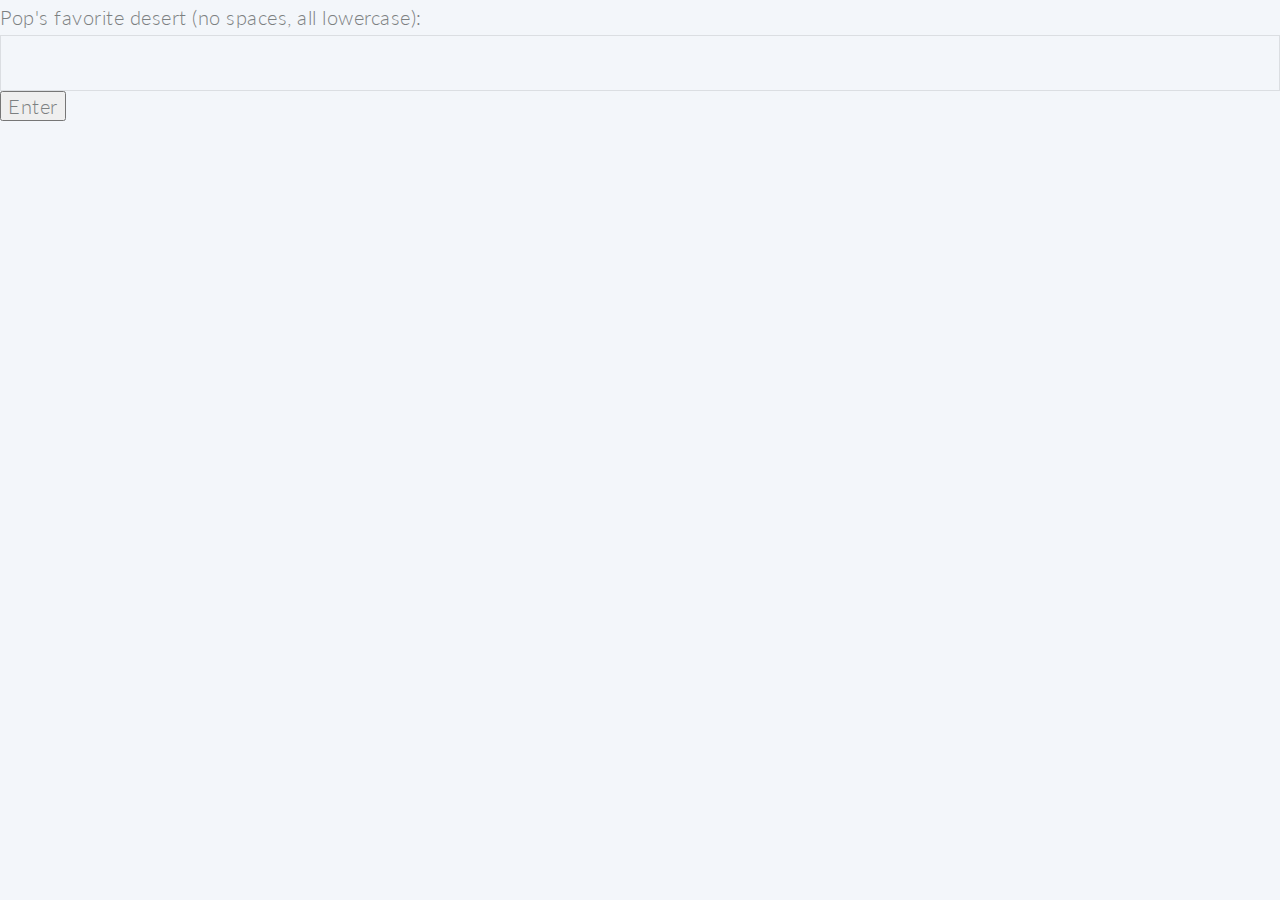
<file: index.html>
<!DOCTYPE HTML PUBLIC "-//W3C//DTD HTML 4.0 Transitional//EN">
<!--
    Twenty 1.0 by HTML5 UP
    html5up.net | @n33co
    Free for personal and commercial use under the CCA 3.0 license (html5up.net/license)

    Open Source:
    http://github.com/hobson/lanes.club/

    Working Example:
    http://lanes.club/
-->
<html>
    <head>
        <title>Dewey</title>
        <meta http-equiv="content-type" content="text/html; charset=utf-8" />
        <meta name="description" content="dewey" />
        <meta name="keywords" content="dewey" />
        <!--[if lte IE 8]><script src="css/ie/html5shiv.js"></script><![endif]-->
        <script type="text/javascript" src="js/access.js"></script>
        <script src="js/jquery.min.js"></script>
        <script src="js/jquery.dropotron.min.js"></script>
        <script src="js/skel.min.js"></script>
        <script src="js/skel-layers.min.js"></script>
        <script src="js/init.js"></script>
        <noscript>
            <link rel="stylesheet" href="css/skel.css" />
            <link rel="stylesheet" href="css/style.css" />
            <link rel="stylesheet" href="css/style-noscript.css" />
        </noscript>
        <!--[if lte IE 8]><link rel="stylesheet" href="css/ie/v8.css" /><![endif]-->
        <!--[if lte IE 9]><link rel="stylesheet" href="css/ie/v9.css" /><![endif]-->
    </head>


    <body class="index loading">
        <!-- Header -->
            <header id="header" class="alt">
              <h1 id="logo"><a href="#">Dewey</a></h1><span>by the Lanes</span>
                 <nav id="nav">
                    <ul>
                        <li class="current"><a href="#banner" class="scrolly">Welcome</a></li>
                        <li class="submenu">
                            <a href="">Life</a>
                            <ul>
                                <li><a href="#main" class="scrolly">timeline</a></li>
                                <!-- <li><a href="#pictures" class="scrolly">pictures</a></li> -->
                                <li><a href="#stories" class="scrolly">stories</a></li>
                            </ul>
                        </li>
                        <li><a href="#cta" class="button special scrolly">80th birthday</a></li>
                    </ul>
                </nav>
            </header>

        <!-- Banner -->     
            <section id="banner">
                
                <!--
                    ".inner" is set up as an inline-block so it automatically expands
                    in both directions to fit whatever's inside it. This means it won't
                    automatically wrap lines, so be sure to use line breaks where
                    appropriate (<br />).
                -->
                <div class="inner">
                    
                    <header>
                        <h2>Dewey Lane</h2>
                    </header>
                    <p>Dad's 8 decades of <strong>giving</strong> and learning (and blundering) give us to plenty to remenisce with (make fun of) him about.<br />
                    </p>

                    <footer>
                        <ul class="buttons vertical">
                            <li><a href="#main" class="button fit scrolly">Continue</a></li>
                        </ul>
                    </footer>
                
                </div>
                
            </section>
        
        <!-- Main -->
            <article id="main">

                <header class="special container">
                    <span class="icon fa-group"></span>
                    <h2>Dewey's Memorable Moments<br /></h2>
                </header>
                    
                <!-- One -->
                    <section class="wrapper style2 container special-alt">
                        <div id="timeline">
                          <div id="timeline-embed"></div>
                        </div>
                    </section>
                    
                <!-- Two -->
<!--                     <section class="wrapper style2 container special" id="pictures">
                        <section>
                            <header>
                                <h3>Pictures</h3>
                            </header>
                            <iframe src="https://www.flickr.com/photos/hobsonlane/player/" width="100%" height="446" frameborder="0" allowfullscreen webkitallowfullscreen mozallowfullscreen oallowfullscreen msallowfullscreen></iframe>
                            <p>See all the photos on flickr <a href="https://www.flickr.com/photos/hobsonlane/sets/123456789" target="_blank"><strong>here</strong></a></p>
                        </section>
                    </section> -->
                    
                <!-- Three -->
                    <section class="wrapper style3 container special" id="stories">
                    
                        <header class="major">
                            <h2>Stories</h2>
                        </header>
                        
                        <div class="row">
                            <ul>
                                <li><a href="https://googledrive.com/host/0B9EAMzQx-uIsWGNaenJ5d3FHRkE/Stories/robin_Little_Bee_House.pdf" target="_blank">Little Bee House</a></li>
                                <li><a href="https://googledrive.com/host/0B9EAMzQx-uIsWGNaenJ5d3FHRkE/Stories/robin_Pop_Always_Lands_the_Plane.pdf" target="_blank">Pop Always Lands the Plane</a></li>
                                <li><a href="https://googledrive.com/host/0B9EAMzQx-uIsWGNaenJ5d3FHRkE/Stories/robin_Pop_Science.pdf" target="_blank">Pop Science</a></li>
                            </ul>
                        </div>

                    </section>
                    
            </article>

        <!-- CTA -->
            <section id="cta">
            
                <header>
                    <h2>80th Birthday Party</h2>
                    <p>A roast will be held at <strong><a href="http://cmranch.com" target="_blank">CM Ranch</a></strong><br />
                    in June<br />
                    Dubois, Wyoming<br />
                    <a href="https://www.google.com/maps/place/CM+Ranch/@43.492887,-109.600388,17z/data=!3m1!4b1!4m2!3m1!1s0x0:0x869bdaac6f3f80ef" class="icon fa-map-marker" target="_blank"> map</a>
                    </p>
                    <h3>Gifts</h3>
                    <p> I'm sure Dad would rather you send donations to your favorite charity rather than giviing him gifts that he has to write thank-you notes for ;)</p>
                    <h3>Memories</h3>
                    <p>Send your favorite memory or photo to <strong><a href="mailto:hobson.lane@gmail.com">hobson.lane@gmail.com</a></strong></p>
                </header>
                    <div id="disqus_thread"></div>
                    <script type="text/javascript">
                        /* * * CONFIGURATION VARIABLES: EDIT BEFORE PASTING INTO YOUR WEBPAGE * * */
                        var disqus_shortname = 'dewey'; // required: replace example with your forum shortname
                        var disqus_url = 'http://hobson.github.io/lanes.club/dewey.html';

                        /* * * DON'T EDIT BELOW THIS LINE * * */
                        (function() {
                            var dsq = document.createElement('script'); dsq.type = 'text/javascript'; dsq.async = true;
                            dsq.src = '//' + disqus_shortname + '.disqus.com/embed.js';
                            (document.getElementsByTagName('head')[0] || document.getElementsByTagName('body')[0]).appendChild(dsq);
                        })();
                    </script>
                    <noscript>Please enable JavaScript to view the <a href="http://disqus.com/?ref_noscript">comments powered by Disqus.</a></noscript>
                    <a href="http://disqus.com" class="dsq-brlink">comments powered by <span class="logo-disqus">Disqus</span></a>
                <footer>
                    <ul class="buttons">
                        <li><a href="mailto:hobson.lane@gmail.com" class="button">Email me</a></li>
                    </ul>
                </footer>
                    
            
            </section>

        <!-- Footer -->
            <footer id="footer">
            
                <span class="copyright">Design provided freely by: <a href="http://html5up.net">HTML5 UP</a>.<br />
                Hosted by <a href="https://github.com/hobson" class="fa fa-github solo"></a> PRs welcome</span>
            
            </footer>
        <!-- timeline JS configuration -->
        <script type="text/javascript">
            var timeline_config = {
                width: "100%",
                height: "100%",
                start_zoom_adjust: 2,
                // in HL's docs.google root directory
                source: "https://docs.google.com/spreadsheet/pub?key=0AtEAMzQx-uIsdEJfTjlJRXBGcjNkN3BsaVF5eTlyamc&output=html"
            };
        </script>
        <script type="text/javascript" src="storyjs-embed.js"></script>
    </body>
</html>
</file>
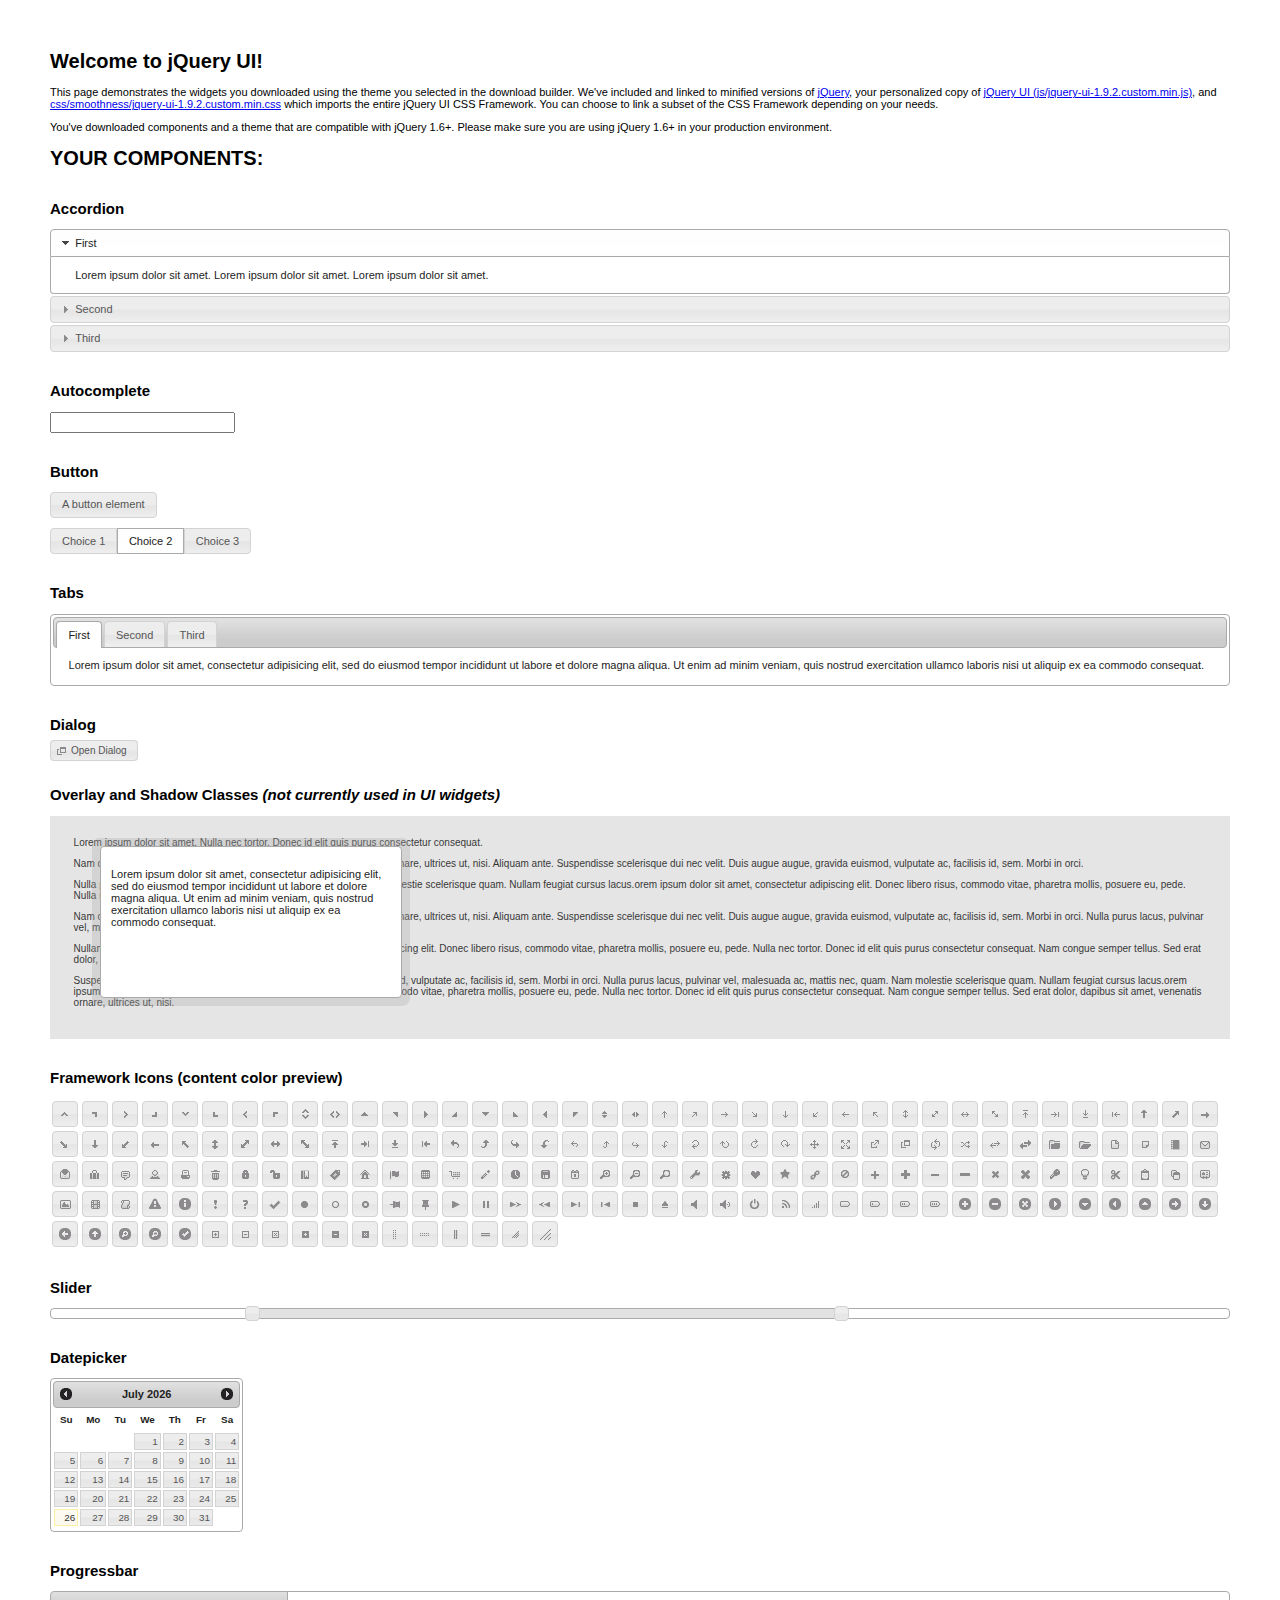
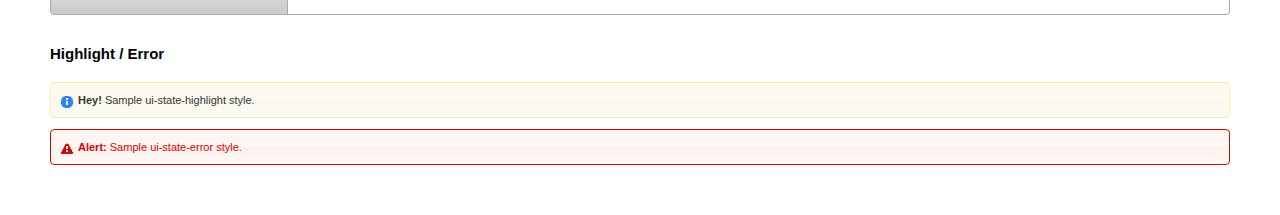
<file: aleck.me/jquery-ui-1.9.2.custom/index.html>
<!doctype html>
<html lang="us">
<head>
	<meta charset="utf-8">
	<title>jQuery UI Example Page</title>
	<link href="css/smoothness/jquery-ui-1.9.2.custom.css" rel="stylesheet">
	<script src="js/jquery-1.8.3.js"></script>
	<script src="js/jquery-ui-1.9.2.custom.js"></script>
	<script>
	$(function() {
		
		$( "#accordion" ).accordion();
		

		
		var availableTags = [
			"ActionScript",
			"AppleScript",
			"Asp",
			"BASIC",
			"C",
			"C++",
			"Clojure",
			"COBOL",
			"ColdFusion",
			"Erlang",
			"Fortran",
			"Groovy",
			"Haskell",
			"Java",
			"JavaScript",
			"Lisp",
			"Perl",
			"PHP",
			"Python",
			"Ruby",
			"Scala",
			"Scheme"
		];
		$( "#autocomplete" ).autocomplete({
			source: availableTags
		});
		

		
		$( "#button" ).button();
		$( "#radioset" ).buttonset();
		

		
		$( "#tabs" ).tabs();
		

		
		$( "#dialog" ).dialog({
			autoOpen: false,
			width: 400,
			buttons: [
				{
					text: "Ok",
					click: function() {
						$( this ).dialog( "close" );
					}
				},
				{
					text: "Cancel",
					click: function() {
						$( this ).dialog( "close" );
					}
				}
			]
		});

		// Link to open the dialog
		$( "#dialog-link" ).click(function( event ) {
			$( "#dialog" ).dialog( "open" );
			event.preventDefault();
		});
		

		
		$( "#datepicker" ).datepicker({
			inline: true
		});
		

		
		$( "#slider" ).slider({
			range: true,
			values: [ 17, 67 ]
		});
		

		
		$( "#progressbar" ).progressbar({
			value: 20
		});
		

		// Hover states on the static widgets
		$( "#dialog-link, #icons li" ).hover(
			function() {
				$( this ).addClass( "ui-state-hover" );
			},
			function() {
				$( this ).removeClass( "ui-state-hover" );
			}
		);
	});
	</script>
	<style>
	body{
		font: 62.5% "Trebuchet MS", sans-serif;
		margin: 50px;
	}
	.demoHeaders {
		margin-top: 2em;
	}
	#dialog-link {
		padding: .4em 1em .4em 20px;
		text-decoration: none;
		position: relative;
	}
	#dialog-link span.ui-icon {
		margin: 0 5px 0 0;
		position: absolute;
		left: .2em;
		top: 50%;
		margin-top: -8px;
	}
	#icons {
		margin: 0;
		padding: 0;
	}
	#icons li {
		margin: 2px;
		position: relative;
		padding: 4px 0;
		cursor: pointer;
		float: left;
		list-style: none;
	}
	#icons span.ui-icon {
		float: left;
		margin: 0 4px;
	}
	</style>
</head>
<body>

<h1>Welcome to jQuery UI!</h1>

<div class="ui-widget">
	<p>This page demonstrates the widgets you downloaded using the theme you selected in the download builder. We've included and linked to minified versions of <a href="js/jquery-1.8.3.js">jQuery</a>, your personalized copy of <a href="js/jquery-ui-1.9.2.custom.min.js">jQuery UI (js/jquery-ui-1.9.2.custom.min.js)</a>, and <a href="css/smoothness/jquery-ui-1.9.2.custom.min.css">css/smoothness/jquery-ui-1.9.2.custom.min.css</a> which imports the entire jQuery UI CSS Framework. You can choose to link a subset of the CSS Framework depending on your needs. </p>
	<p>You've downloaded components and a theme that are compatible with jQuery 1.6+. Please make sure you are using jQuery 1.6+ in your production environment.</p>
</div>

<h1>YOUR COMPONENTS:</h1>


<!-- Accordion -->
<h2 class="demoHeaders">Accordion</h2>
<div id="accordion">
	<h3>First</h3>
	<div>Lorem ipsum dolor sit amet. Lorem ipsum dolor sit amet. Lorem ipsum dolor sit amet.</div>
	<h3>Second</h3>
	<div>Phasellus mattis tincidunt nibh.</div>
	<h3>Third</h3>
	<div>Nam dui erat, auctor a, dignissim quis.</div>
</div>



<!-- Autocomplete -->
<h2 class="demoHeaders">Autocomplete</h2>
<div>
	<input id="autocomplete" title="type &quot;a&quot;">
</div>



<!-- Button -->
<h2 class="demoHeaders">Button</h2>
<button id="button">A button element</button>
<form style="margin-top: 1em;">
	<div id="radioset">
		<input type="radio" id="radio1" name="radio"><label for="radio1">Choice 1</label>
		<input type="radio" id="radio2" name="radio" checked="checked"><label for="radio2">Choice 2</label>
		<input type="radio" id="radio3" name="radio"><label for="radio3">Choice 3</label>
	</div>
</form>



<!-- Tabs -->
<h2 class="demoHeaders">Tabs</h2>
<div id="tabs">
	<ul>
		<li><a href="#tabs-1">First</a></li>
		<li><a href="#tabs-2">Second</a></li>
		<li><a href="#tabs-3">Third</a></li>
	</ul>
	<div id="tabs-1">Lorem ipsum dolor sit amet, consectetur adipisicing elit, sed do eiusmod tempor incididunt ut labore et dolore magna aliqua. Ut enim ad minim veniam, quis nostrud exercitation ullamco laboris nisi ut aliquip ex ea commodo consequat.</div>
	<div id="tabs-2">Phasellus mattis tincidunt nibh. Cras orci urna, blandit id, pretium vel, aliquet ornare, felis. Maecenas scelerisque sem non nisl. Fusce sed lorem in enim dictum bibendum.</div>
	<div id="tabs-3">Nam dui erat, auctor a, dignissim quis, sollicitudin eu, felis. Pellentesque nisi urna, interdum eget, sagittis et, consequat vestibulum, lacus. Mauris porttitor ullamcorper augue.</div>
</div>



<!-- Dialog NOTE: Dialog is not generated by UI in this demo so it can be visually styled in themeroller-->
<h2 class="demoHeaders">Dialog</h2>
<p><a href="#" id="dialog-link" class="ui-state-default ui-corner-all"><span class="ui-icon ui-icon-newwin"></span>Open Dialog</a></p>

<h2 class="demoHeaders">Overlay and Shadow Classes <em>(not currently used in UI widgets)</em></h2>
<div style="position: relative; width: 96%; height: 200px; padding:1% 2%; overflow:hidden;" class="fakewindowcontain">
	<p>Lorem ipsum dolor sit amet,  Nulla nec tortor. Donec id elit quis purus consectetur consequat. </p><p>Nam congue semper tellus. Sed erat dolor, dapibus sit amet, venenatis ornare, ultrices ut, nisi. Aliquam ante. Suspendisse scelerisque dui nec velit. Duis augue augue, gravida euismod, vulputate ac, facilisis id, sem. Morbi in orci. </p><p>Nulla purus lacus, pulvinar vel, malesuada ac, mattis nec, quam. Nam molestie scelerisque quam. Nullam feugiat cursus lacus.orem ipsum dolor sit amet, consectetur adipiscing elit. Donec libero risus, commodo vitae, pharetra mollis, posuere eu, pede. Nulla nec tortor. Donec id elit quis purus consectetur consequat. </p><p>Nam congue semper tellus. Sed erat dolor, dapibus sit amet, venenatis ornare, ultrices ut, nisi. Aliquam ante. Suspendisse scelerisque dui nec velit. Duis augue augue, gravida euismod, vulputate ac, facilisis id, sem. Morbi in orci. Nulla purus lacus, pulvinar vel, malesuada ac, mattis nec, quam. Nam molestie scelerisque quam. </p><p>Nullam feugiat cursus lacus.orem ipsum dolor sit amet, consectetur adipiscing elit. Donec libero risus, commodo vitae, pharetra mollis, posuere eu, pede. Nulla nec tortor. Donec id elit quis purus consectetur consequat. Nam congue semper tellus. Sed erat dolor, dapibus sit amet, venenatis ornare, ultrices ut, nisi. Aliquam ante. </p><p>Suspendisse scelerisque dui nec velit. Duis augue augue, gravida euismod, vulputate ac, facilisis id, sem. Morbi in orci. Nulla purus lacus, pulvinar vel, malesuada ac, mattis nec, quam. Nam molestie scelerisque quam. Nullam feugiat cursus lacus.orem ipsum dolor sit amet, consectetur adipiscing elit. Donec libero risus, commodo vitae, pharetra mollis, posuere eu, pede. Nulla nec tortor. Donec id elit quis purus consectetur consequat. Nam congue semper tellus. Sed erat dolor, dapibus sit amet, venenatis ornare, ultrices ut, nisi. </p>

	<!-- ui-dialog -->
	<div class="ui-overlay"><div class="ui-widget-overlay"></div><div class="ui-widget-shadow ui-corner-all" style="width: 302px; height: 152px; position: absolute; left: 50px; top: 30px;"></div></div>
	<div style="position: absolute; width: 280px; height: 130px;left: 50px; top: 30px; padding: 10px;" class="ui-widget ui-widget-content ui-corner-all">
		<div class="ui-dialog-content ui-widget-content" style="background: none; border: 0;">
			<p>Lorem ipsum dolor sit amet, consectetur adipisicing elit, sed do eiusmod tempor incididunt ut labore et dolore magna aliqua. Ut enim ad minim veniam, quis nostrud exercitation ullamco laboris nisi ut aliquip ex ea commodo consequat.</p>
		</div>
	</div>

</div>

<!-- ui-dialog -->
<div id="dialog" title="Dialog Title">
	<p>Lorem ipsum dolor sit amet, consectetur adipisicing elit, sed do eiusmod tempor incididunt ut labore et dolore magna aliqua. Ut enim ad minim veniam, quis nostrud exercitation ullamco laboris nisi ut aliquip ex ea commodo consequat.</p>
</div>



<h2 class="demoHeaders">Framework Icons (content color preview)</h2>
<ul id="icons" class="ui-widget ui-helper-clearfix">
	<li class="ui-state-default ui-corner-all" title=".ui-icon-carat-1-n"><span class="ui-icon ui-icon-carat-1-n"></span></li>
	<li class="ui-state-default ui-corner-all" title=".ui-icon-carat-1-ne"><span class="ui-icon ui-icon-carat-1-ne"></span></li>
	<li class="ui-state-default ui-corner-all" title=".ui-icon-carat-1-e"><span class="ui-icon ui-icon-carat-1-e"></span></li>
	<li class="ui-state-default ui-corner-all" title=".ui-icon-carat-1-se"><span class="ui-icon ui-icon-carat-1-se"></span></li>
	<li class="ui-state-default ui-corner-all" title=".ui-icon-carat-1-s"><span class="ui-icon ui-icon-carat-1-s"></span></li>
	<li class="ui-state-default ui-corner-all" title=".ui-icon-carat-1-sw"><span class="ui-icon ui-icon-carat-1-sw"></span></li>
	<li class="ui-state-default ui-corner-all" title=".ui-icon-carat-1-w"><span class="ui-icon ui-icon-carat-1-w"></span></li>
	<li class="ui-state-default ui-corner-all" title=".ui-icon-carat-1-nw"><span class="ui-icon ui-icon-carat-1-nw"></span></li>
	<li class="ui-state-default ui-corner-all" title=".ui-icon-carat-2-n-s"><span class="ui-icon ui-icon-carat-2-n-s"></span></li>
	<li class="ui-state-default ui-corner-all" title=".ui-icon-carat-2-e-w"><span class="ui-icon ui-icon-carat-2-e-w"></span></li>
	<li class="ui-state-default ui-corner-all" title=".ui-icon-triangle-1-n"><span class="ui-icon ui-icon-triangle-1-n"></span></li>
	<li class="ui-state-default ui-corner-all" title=".ui-icon-triangle-1-ne"><span class="ui-icon ui-icon-triangle-1-ne"></span></li>
	<li class="ui-state-default ui-corner-all" title=".ui-icon-triangle-1-e"><span class="ui-icon ui-icon-triangle-1-e"></span></li>
	<li class="ui-state-default ui-corner-all" title=".ui-icon-triangle-1-se"><span class="ui-icon ui-icon-triangle-1-se"></span></li>
	<li class="ui-state-default ui-corner-all" title=".ui-icon-triangle-1-s"><span class="ui-icon ui-icon-triangle-1-s"></span></li>
	<li class="ui-state-default ui-corner-all" title=".ui-icon-triangle-1-sw"><span class="ui-icon ui-icon-triangle-1-sw"></span></li>
	<li class="ui-state-default ui-corner-all" title=".ui-icon-triangle-1-w"><span class="ui-icon ui-icon-triangle-1-w"></span></li>
	<li class="ui-state-default ui-corner-all" title=".ui-icon-triangle-1-nw"><span class="ui-icon ui-icon-triangle-1-nw"></span></li>
	<li class="ui-state-default ui-corner-all" title=".ui-icon-triangle-2-n-s"><span class="ui-icon ui-icon-triangle-2-n-s"></span></li>
	<li class="ui-state-default ui-corner-all" title=".ui-icon-triangle-2-e-w"><span class="ui-icon ui-icon-triangle-2-e-w"></span></li>
	<li class="ui-state-default ui-corner-all" title=".ui-icon-arrow-1-n"><span class="ui-icon ui-icon-arrow-1-n"></span></li>
	<li class="ui-state-default ui-corner-all" title=".ui-icon-arrow-1-ne"><span class="ui-icon ui-icon-arrow-1-ne"></span></li>
	<li class="ui-state-default ui-corner-all" title=".ui-icon-arrow-1-e"><span class="ui-icon ui-icon-arrow-1-e"></span></li>
	<li class="ui-state-default ui-corner-all" title=".ui-icon-arrow-1-se"><span class="ui-icon ui-icon-arrow-1-se"></span></li>
	<li class="ui-state-default ui-corner-all" title=".ui-icon-arrow-1-s"><span class="ui-icon ui-icon-arrow-1-s"></span></li>
	<li class="ui-state-default ui-corner-all" title=".ui-icon-arrow-1-sw"><span class="ui-icon ui-icon-arrow-1-sw"></span></li>
	<li class="ui-state-default ui-corner-all" title=".ui-icon-arrow-1-w"><span class="ui-icon ui-icon-arrow-1-w"></span></li>
	<li class="ui-state-default ui-corner-all" title=".ui-icon-arrow-1-nw"><span class="ui-icon ui-icon-arrow-1-nw"></span></li>
	<li class="ui-state-default ui-corner-all" title=".ui-icon-arrow-2-n-s"><span class="ui-icon ui-icon-arrow-2-n-s"></span></li>
	<li class="ui-state-default ui-corner-all" title=".ui-icon-arrow-2-ne-sw"><span class="ui-icon ui-icon-arrow-2-ne-sw"></span></li>
	<li class="ui-state-default ui-corner-all" title=".ui-icon-arrow-2-e-w"><span class="ui-icon ui-icon-arrow-2-e-w"></span></li>
	<li class="ui-state-default ui-corner-all" title=".ui-icon-arrow-2-se-nw"><span class="ui-icon ui-icon-arrow-2-se-nw"></span></li>
	<li class="ui-state-default ui-corner-all" title=".ui-icon-arrowstop-1-n"><span class="ui-icon ui-icon-arrowstop-1-n"></span></li>
	<li class="ui-state-default ui-corner-all" title=".ui-icon-arrowstop-1-e"><span class="ui-icon ui-icon-arrowstop-1-e"></span></li>
	<li class="ui-state-default ui-corner-all" title=".ui-icon-arrowstop-1-s"><span class="ui-icon ui-icon-arrowstop-1-s"></span></li>
	<li class="ui-state-default ui-corner-all" title=".ui-icon-arrowstop-1-w"><span class="ui-icon ui-icon-arrowstop-1-w"></span></li>
	<li class="ui-state-default ui-corner-all" title=".ui-icon-arrowthick-1-n"><span class="ui-icon ui-icon-arrowthick-1-n"></span></li>
	<li class="ui-state-default ui-corner-all" title=".ui-icon-arrowthick-1-ne"><span class="ui-icon ui-icon-arrowthick-1-ne"></span></li>
	<li class="ui-state-default ui-corner-all" title=".ui-icon-arrowthick-1-e"><span class="ui-icon ui-icon-arrowthick-1-e"></span></li>
	<li class="ui-state-default ui-corner-all" title=".ui-icon-arrowthick-1-se"><span class="ui-icon ui-icon-arrowthick-1-se"></span></li>
	<li class="ui-state-default ui-corner-all" title=".ui-icon-arrowthick-1-s"><span class="ui-icon ui-icon-arrowthick-1-s"></span></li>
	<li class="ui-state-default ui-corner-all" title=".ui-icon-arrowthick-1-sw"><span class="ui-icon ui-icon-arrowthick-1-sw"></span></li>
	<li class="ui-state-default ui-corner-all" title=".ui-icon-arrowthick-1-w"><span class="ui-icon ui-icon-arrowthick-1-w"></span></li>
	<li class="ui-state-default ui-corner-all" title=".ui-icon-arrowthick-1-nw"><span class="ui-icon ui-icon-arrowthick-1-nw"></span></li>
	<li class="ui-state-default ui-corner-all" title=".ui-icon-arrowthick-2-n-s"><span class="ui-icon ui-icon-arrowthick-2-n-s"></span></li>
	<li class="ui-state-default ui-corner-all" title=".ui-icon-arrowthick-2-ne-sw"><span class="ui-icon ui-icon-arrowthick-2-ne-sw"></span></li>
	<li class="ui-state-default ui-corner-all" title=".ui-icon-arrowthick-2-e-w"><span class="ui-icon ui-icon-arrowthick-2-e-w"></span></li>
	<li class="ui-state-default ui-corner-all" title=".ui-icon-arrowthick-2-se-nw"><span class="ui-icon ui-icon-arrowthick-2-se-nw"></span></li>
	<li class="ui-state-default ui-corner-all" title=".ui-icon-arrowthickstop-1-n"><span class="ui-icon ui-icon-arrowthickstop-1-n"></span></li>
	<li class="ui-state-default ui-corner-all" title=".ui-icon-arrowthickstop-1-e"><span class="ui-icon ui-icon-arrowthickstop-1-e"></span></li>
	<li class="ui-state-default ui-corner-all" title=".ui-icon-arrowthickstop-1-s"><span class="ui-icon ui-icon-arrowthickstop-1-s"></span></li>
	<li class="ui-state-default ui-corner-all" title=".ui-icon-arrowthickstop-1-w"><span class="ui-icon ui-icon-arrowthickstop-1-w"></span></li>
	<li class="ui-state-default ui-corner-all" title=".ui-icon-arrowreturnthick-1-w"><span class="ui-icon ui-icon-arrowreturnthick-1-w"></span></li>
	<li class="ui-state-default ui-corner-all" title=".ui-icon-arrowreturnthick-1-n"><span class="ui-icon ui-icon-arrowreturnthick-1-n"></span></li>
	<li class="ui-state-default ui-corner-all" title=".ui-icon-arrowreturnthick-1-e"><span class="ui-icon ui-icon-arrowreturnthick-1-e"></span></li>
	<li class="ui-state-default ui-corner-all" title=".ui-icon-arrowreturnthick-1-s"><span class="ui-icon ui-icon-arrowreturnthick-1-s"></span></li>
	<li class="ui-state-default ui-corner-all" title=".ui-icon-arrowreturn-1-w"><span class="ui-icon ui-icon-arrowreturn-1-w"></span></li>
	<li class="ui-state-default ui-corner-all" title=".ui-icon-arrowreturn-1-n"><span class="ui-icon ui-icon-arrowreturn-1-n"></span></li>
	<li class="ui-state-default ui-corner-all" title=".ui-icon-arrowreturn-1-e"><span class="ui-icon ui-icon-arrowreturn-1-e"></span></li>
	<li class="ui-state-default ui-corner-all" title=".ui-icon-arrowreturn-1-s"><span class="ui-icon ui-icon-arrowreturn-1-s"></span></li>
	<li class="ui-state-default ui-corner-all" title=".ui-icon-arrowrefresh-1-w"><span class="ui-icon ui-icon-arrowrefresh-1-w"></span></li>
	<li class="ui-state-default ui-corner-all" title=".ui-icon-arrowrefresh-1-n"><span class="ui-icon ui-icon-arrowrefresh-1-n"></span></li>
	<li class="ui-state-default ui-corner-all" title=".ui-icon-arrowrefresh-1-e"><span class="ui-icon ui-icon-arrowrefresh-1-e"></span></li>
	<li class="ui-state-default ui-corner-all" title=".ui-icon-arrowrefresh-1-s"><span class="ui-icon ui-icon-arrowrefresh-1-s"></span></li>
	<li class="ui-state-default ui-corner-all" title=".ui-icon-arrow-4"><span class="ui-icon ui-icon-arrow-4"></span></li>
	<li class="ui-state-default ui-corner-all" title=".ui-icon-arrow-4-diag"><span class="ui-icon ui-icon-arrow-4-diag"></span></li>
	<li class="ui-state-default ui-corner-all" title=".ui-icon-extlink"><span class="ui-icon ui-icon-extlink"></span></li>
	<li class="ui-state-default ui-corner-all" title=".ui-icon-newwin"><span class="ui-icon ui-icon-newwin"></span></li>
	<li class="ui-state-default ui-corner-all" title=".ui-icon-refresh"><span class="ui-icon ui-icon-refresh"></span></li>
	<li class="ui-state-default ui-corner-all" title=".ui-icon-shuffle"><span class="ui-icon ui-icon-shuffle"></span></li>
	<li class="ui-state-default ui-corner-all" title=".ui-icon-transfer-e-w"><span class="ui-icon ui-icon-transfer-e-w"></span></li>
	<li class="ui-state-default ui-corner-all" title=".ui-icon-transferthick-e-w"><span class="ui-icon ui-icon-transferthick-e-w"></span></li>
	<li class="ui-state-default ui-corner-all" title=".ui-icon-folder-collapsed"><span class="ui-icon ui-icon-folder-collapsed"></span></li>
	<li class="ui-state-default ui-corner-all" title=".ui-icon-folder-open"><span class="ui-icon ui-icon-folder-open"></span></li>
	<li class="ui-state-default ui-corner-all" title=".ui-icon-document"><span class="ui-icon ui-icon-document"></span></li>
	<li class="ui-state-default ui-corner-all" title=".ui-icon-document-b"><span class="ui-icon ui-icon-document-b"></span></li>
	<li class="ui-state-default ui-corner-all" title=".ui-icon-note"><span class="ui-icon ui-icon-note"></span></li>
	<li class="ui-state-default ui-corner-all" title=".ui-icon-mail-closed"><span class="ui-icon ui-icon-mail-closed"></span></li>
	<li class="ui-state-default ui-corner-all" title=".ui-icon-mail-open"><span class="ui-icon ui-icon-mail-open"></span></li>
	<li class="ui-state-default ui-corner-all" title=".ui-icon-suitcase"><span class="ui-icon ui-icon-suitcase"></span></li>
	<li class="ui-state-default ui-corner-all" title=".ui-icon-comment"><span class="ui-icon ui-icon-comment"></span></li>
	<li class="ui-state-default ui-corner-all" title=".ui-icon-person"><span class="ui-icon ui-icon-person"></span></li>
	<li class="ui-state-default ui-corner-all" title=".ui-icon-print"><span class="ui-icon ui-icon-print"></span></li>
	<li class="ui-state-default ui-corner-all" title=".ui-icon-trash"><span class="ui-icon ui-icon-trash"></span></li>
	<li class="ui-state-default ui-corner-all" title=".ui-icon-locked"><span class="ui-icon ui-icon-locked"></span></li>
	<li class="ui-state-default ui-corner-all" title=".ui-icon-unlocked"><span class="ui-icon ui-icon-unlocked"></span></li>
	<li class="ui-state-default ui-corner-all" title=".ui-icon-bookmark"><span class="ui-icon ui-icon-bookmark"></span></li>
	<li class="ui-state-default ui-corner-all" title=".ui-icon-tag"><span class="ui-icon ui-icon-tag"></span></li>
	<li class="ui-state-default ui-corner-all" title=".ui-icon-home"><span class="ui-icon ui-icon-home"></span></li>
	<li class="ui-state-default ui-corner-all" title=".ui-icon-flag"><span class="ui-icon ui-icon-flag"></span></li>
	<li class="ui-state-default ui-corner-all" title=".ui-icon-calculator"><span class="ui-icon ui-icon-calculator"></span></li>
	<li class="ui-state-default ui-corner-all" title=".ui-icon-cart"><span class="ui-icon ui-icon-cart"></span></li>
	<li class="ui-state-default ui-corner-all" title=".ui-icon-pencil"><span class="ui-icon ui-icon-pencil"></span></li>
	<li class="ui-state-default ui-corner-all" title=".ui-icon-clock"><span class="ui-icon ui-icon-clock"></span></li>
	<li class="ui-state-default ui-corner-all" title=".ui-icon-disk"><span class="ui-icon ui-icon-disk"></span></li>
	<li class="ui-state-default ui-corner-all" title=".ui-icon-calendar"><span class="ui-icon ui-icon-calendar"></span></li>
	<li class="ui-state-default ui-corner-all" title=".ui-icon-zoomin"><span class="ui-icon ui-icon-zoomin"></span></li>
	<li class="ui-state-default ui-corner-all" title=".ui-icon-zoomout"><span class="ui-icon ui-icon-zoomout"></span></li>
	<li class="ui-state-default ui-corner-all" title=".ui-icon-search"><span class="ui-icon ui-icon-search"></span></li>
	<li class="ui-state-default ui-corner-all" title=".ui-icon-wrench"><span class="ui-icon ui-icon-wrench"></span></li>
	<li class="ui-state-default ui-corner-all" title=".ui-icon-gear"><span class="ui-icon ui-icon-gear"></span></li>
	<li class="ui-state-default ui-corner-all" title=".ui-icon-heart"><span class="ui-icon ui-icon-heart"></span></li>
	<li class="ui-state-default ui-corner-all" title=".ui-icon-star"><span class="ui-icon ui-icon-star"></span></li>
	<li class="ui-state-default ui-corner-all" title=".ui-icon-link"><span class="ui-icon ui-icon-link"></span></li>
	<li class="ui-state-default ui-corner-all" title=".ui-icon-cancel"><span class="ui-icon ui-icon-cancel"></span></li>
	<li class="ui-state-default ui-corner-all" title=".ui-icon-plus"><span class="ui-icon ui-icon-plus"></span></li>
	<li class="ui-state-default ui-corner-all" title=".ui-icon-plusthick"><span class="ui-icon ui-icon-plusthick"></span></li>
	<li class="ui-state-default ui-corner-all" title=".ui-icon-minus"><span class="ui-icon ui-icon-minus"></span></li>
	<li class="ui-state-default ui-corner-all" title=".ui-icon-minusthick"><span class="ui-icon ui-icon-minusthick"></span></li>
	<li class="ui-state-default ui-corner-all" title=".ui-icon-close"><span class="ui-icon ui-icon-close"></span></li>
	<li class="ui-state-default ui-corner-all" title=".ui-icon-closethick"><span class="ui-icon ui-icon-closethick"></span></li>
	<li class="ui-state-default ui-corner-all" title=".ui-icon-key"><span class="ui-icon ui-icon-key"></span></li>
	<li class="ui-state-default ui-corner-all" title=".ui-icon-lightbulb"><span class="ui-icon ui-icon-lightbulb"></span></li>
	<li class="ui-state-default ui-corner-all" title=".ui-icon-scissors"><span class="ui-icon ui-icon-scissors"></span></li>
	<li class="ui-state-default ui-corner-all" title=".ui-icon-clipboard"><span class="ui-icon ui-icon-clipboard"></span></li>
	<li class="ui-state-default ui-corner-all" title=".ui-icon-copy"><span class="ui-icon ui-icon-copy"></span></li>
	<li class="ui-state-default ui-corner-all" title=".ui-icon-contact"><span class="ui-icon ui-icon-contact"></span></li>
	<li class="ui-state-default ui-corner-all" title=".ui-icon-image"><span class="ui-icon ui-icon-image"></span></li>
	<li class="ui-state-default ui-corner-all" title=".ui-icon-video"><span class="ui-icon ui-icon-video"></span></li>
	<li class="ui-state-default ui-corner-all" title=".ui-icon-script"><span class="ui-icon ui-icon-script"></span></li>
	<li class="ui-state-default ui-corner-all" title=".ui-icon-alert"><span class="ui-icon ui-icon-alert"></span></li>
	<li class="ui-state-default ui-corner-all" title=".ui-icon-info"><span class="ui-icon ui-icon-info"></span></li>
	<li class="ui-state-default ui-corner-all" title=".ui-icon-notice"><span class="ui-icon ui-icon-notice"></span></li>
	<li class="ui-state-default ui-corner-all" title=".ui-icon-help"><span class="ui-icon ui-icon-help"></span></li>
	<li class="ui-state-default ui-corner-all" title=".ui-icon-check"><span class="ui-icon ui-icon-check"></span></li>
	<li class="ui-state-default ui-corner-all" title=".ui-icon-bullet"><span class="ui-icon ui-icon-bullet"></span></li>
	<li class="ui-state-default ui-corner-all" title=".ui-icon-radio-off"><span class="ui-icon ui-icon-radio-off"></span></li>
	<li class="ui-state-default ui-corner-all" title=".ui-icon-radio-on"><span class="ui-icon ui-icon-radio-on"></span></li>
	<li class="ui-state-default ui-corner-all" title=".ui-icon-pin-w"><span class="ui-icon ui-icon-pin-w"></span></li>
	<li class="ui-state-default ui-corner-all" title=".ui-icon-pin-s"><span class="ui-icon ui-icon-pin-s"></span></li>
	<li class="ui-state-default ui-corner-all" title=".ui-icon-play"><span class="ui-icon ui-icon-play"></span></li>
	<li class="ui-state-default ui-corner-all" title=".ui-icon-pause"><span class="ui-icon ui-icon-pause"></span></li>
	<li class="ui-state-default ui-corner-all" title=".ui-icon-seek-next"><span class="ui-icon ui-icon-seek-next"></span></li>
	<li class="ui-state-default ui-corner-all" title=".ui-icon-seek-prev"><span class="ui-icon ui-icon-seek-prev"></span></li>
	<li class="ui-state-default ui-corner-all" title=".ui-icon-seek-end"><span class="ui-icon ui-icon-seek-end"></span></li>
	<li class="ui-state-default ui-corner-all" title=".ui-icon-seek-first"><span class="ui-icon ui-icon-seek-first"></span></li>
	<li class="ui-state-default ui-corner-all" title=".ui-icon-stop"><span class="ui-icon ui-icon-stop"></span></li>
	<li class="ui-state-default ui-corner-all" title=".ui-icon-eject"><span class="ui-icon ui-icon-eject"></span></li>
	<li class="ui-state-default ui-corner-all" title=".ui-icon-volume-off"><span class="ui-icon ui-icon-volume-off"></span></li>
	<li class="ui-state-default ui-corner-all" title=".ui-icon-volume-on"><span class="ui-icon ui-icon-volume-on"></span></li>
	<li class="ui-state-default ui-corner-all" title=".ui-icon-power"><span class="ui-icon ui-icon-power"></span></li>
	<li class="ui-state-default ui-corner-all" title=".ui-icon-signal-diag"><span class="ui-icon ui-icon-signal-diag"></span></li>
	<li class="ui-state-default ui-corner-all" title=".ui-icon-signal"><span class="ui-icon ui-icon-signal"></span></li>
	<li class="ui-state-default ui-corner-all" title=".ui-icon-battery-0"><span class="ui-icon ui-icon-battery-0"></span></li>
	<li class="ui-state-default ui-corner-all" title=".ui-icon-battery-1"><span class="ui-icon ui-icon-battery-1"></span></li>
	<li class="ui-state-default ui-corner-all" title=".ui-icon-battery-2"><span class="ui-icon ui-icon-battery-2"></span></li>
	<li class="ui-state-default ui-corner-all" title=".ui-icon-battery-3"><span class="ui-icon ui-icon-battery-3"></span></li>
	<li class="ui-state-default ui-corner-all" title=".ui-icon-circle-plus"><span class="ui-icon ui-icon-circle-plus"></span></li>
	<li class="ui-state-default ui-corner-all" title=".ui-icon-circle-minus"><span class="ui-icon ui-icon-circle-minus"></span></li>
	<li class="ui-state-default ui-corner-all" title=".ui-icon-circle-close"><span class="ui-icon ui-icon-circle-close"></span></li>
	<li class="ui-state-default ui-corner-all" title=".ui-icon-circle-triangle-e"><span class="ui-icon ui-icon-circle-triangle-e"></span></li>
	<li class="ui-state-default ui-corner-all" title=".ui-icon-circle-triangle-s"><span class="ui-icon ui-icon-circle-triangle-s"></span></li>
	<li class="ui-state-default ui-corner-all" title=".ui-icon-circle-triangle-w"><span class="ui-icon ui-icon-circle-triangle-w"></span></li>
	<li class="ui-state-default ui-corner-all" title=".ui-icon-circle-triangle-n"><span class="ui-icon ui-icon-circle-triangle-n"></span></li>
	<li class="ui-state-default ui-corner-all" title=".ui-icon-circle-arrow-e"><span class="ui-icon ui-icon-circle-arrow-e"></span></li>
	<li class="ui-state-default ui-corner-all" title=".ui-icon-circle-arrow-s"><span class="ui-icon ui-icon-circle-arrow-s"></span></li>
	<li class="ui-state-default ui-corner-all" title=".ui-icon-circle-arrow-w"><span class="ui-icon ui-icon-circle-arrow-w"></span></li>
	<li class="ui-state-default ui-corner-all" title=".ui-icon-circle-arrow-n"><span class="ui-icon ui-icon-circle-arrow-n"></span></li>
	<li class="ui-state-default ui-corner-all" title=".ui-icon-circle-zoomin"><span class="ui-icon ui-icon-circle-zoomin"></span></li>
	<li class="ui-state-default ui-corner-all" title=".ui-icon-circle-zoomout"><span class="ui-icon ui-icon-circle-zoomout"></span></li>
	<li class="ui-state-default ui-corner-all" title=".ui-icon-circle-check"><span class="ui-icon ui-icon-circle-check"></span></li>
	<li class="ui-state-default ui-corner-all" title=".ui-icon-circlesmall-plus"><span class="ui-icon ui-icon-circlesmall-plus"></span></li>
	<li class="ui-state-default ui-corner-all" title=".ui-icon-circlesmall-minus"><span class="ui-icon ui-icon-circlesmall-minus"></span></li>
	<li class="ui-state-default ui-corner-all" title=".ui-icon-circlesmall-close"><span class="ui-icon ui-icon-circlesmall-close"></span></li>
	<li class="ui-state-default ui-corner-all" title=".ui-icon-squaresmall-plus"><span class="ui-icon ui-icon-squaresmall-plus"></span></li>
	<li class="ui-state-default ui-corner-all" title=".ui-icon-squaresmall-minus"><span class="ui-icon ui-icon-squaresmall-minus"></span></li>
	<li class="ui-state-default ui-corner-all" title=".ui-icon-squaresmall-close"><span class="ui-icon ui-icon-squaresmall-close"></span></li>
	<li class="ui-state-default ui-corner-all" title=".ui-icon-grip-dotted-vertical"><span class="ui-icon ui-icon-grip-dotted-vertical"></span></li>
	<li class="ui-state-default ui-corner-all" title=".ui-icon-grip-dotted-horizontal"><span class="ui-icon ui-icon-grip-dotted-horizontal"></span></li>
	<li class="ui-state-default ui-corner-all" title=".ui-icon-grip-solid-vertical"><span class="ui-icon ui-icon-grip-solid-vertical"></span></li>
	<li class="ui-state-default ui-corner-all" title=".ui-icon-grip-solid-horizontal"><span class="ui-icon ui-icon-grip-solid-horizontal"></span></li>
	<li class="ui-state-default ui-corner-all" title=".ui-icon-gripsmall-diagonal-se"><span class="ui-icon ui-icon-gripsmall-diagonal-se"></span></li>
	<li class="ui-state-default ui-corner-all" title=".ui-icon-grip-diagonal-se"><span class="ui-icon ui-icon-grip-diagonal-se"></span></li>
</ul>


<!-- Slider -->
<h2 class="demoHeaders">Slider</h2>
<div id="slider"></div>



<!-- Datepicker -->
<h2 class="demoHeaders">Datepicker</h2>
<div id="datepicker"></div>



<!-- Progressbar -->
<h2 class="demoHeaders">Progressbar</h2>
<div id="progressbar"></div>


<!-- Highlight / Error -->
<h2 class="demoHeaders">Highlight / Error</h2>
<div class="ui-widget">
	<div class="ui-state-highlight ui-corner-all" style="margin-top: 20px; padding: 0 .7em;">
		<p><span class="ui-icon ui-icon-info" style="float: left; margin-right: .3em;"></span>
		<strong>Hey!</strong> Sample ui-state-highlight style.</p>
	</div>
</div>
<br>
<div class="ui-widget">
	<div class="ui-state-error ui-corner-all" style="padding: 0 .7em;">
		<p><span class="ui-icon ui-icon-alert" style="float: left; margin-right: .3em;"></span>
		<strong>Alert:</strong> Sample ui-state-error style.</p>
	</div>
</div>

</body>
</html>
</file>
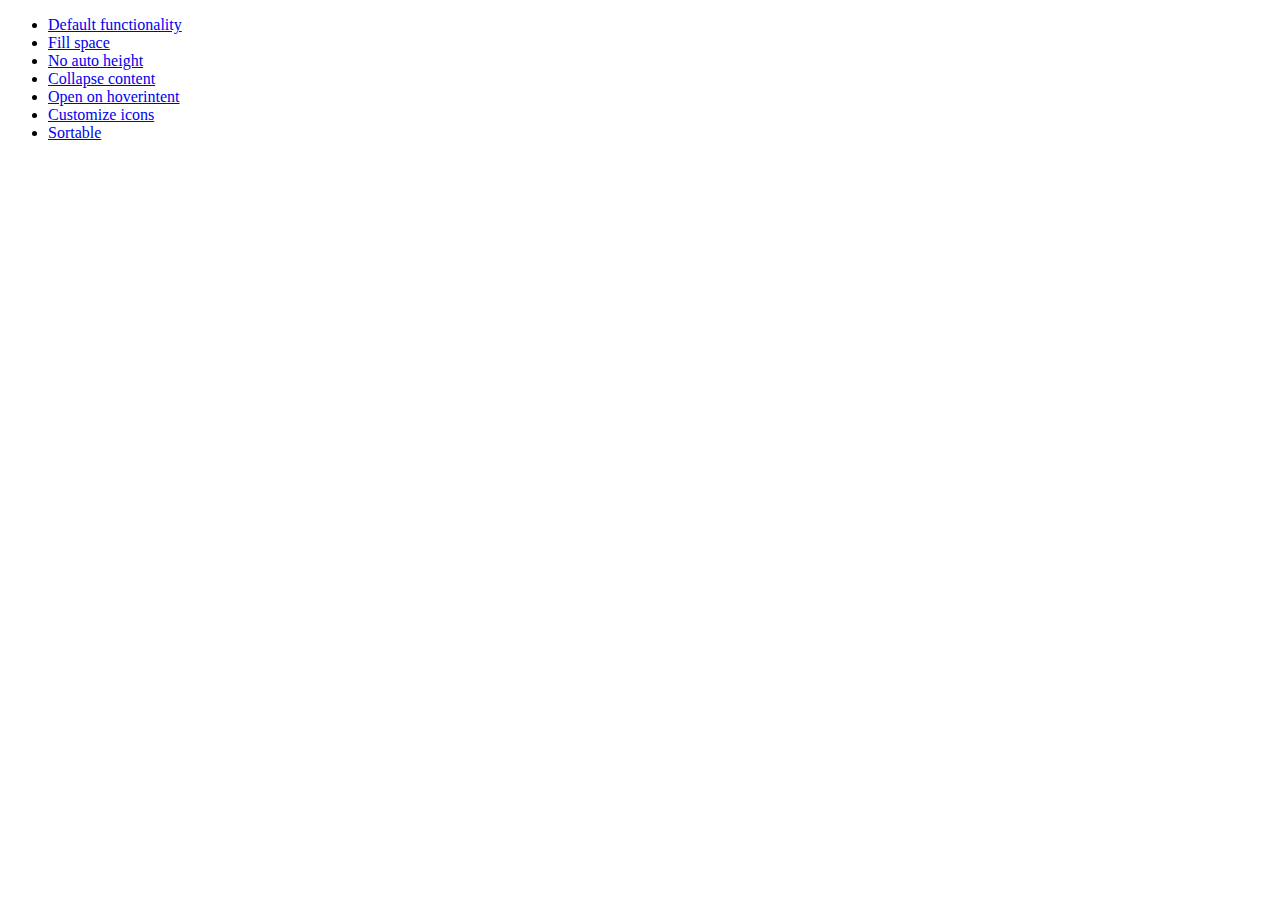
<file: aleck.me/jquery-ui-1.9.2.custom/development-bundle/demos/accordion/index.html>
<!doctype html>
<html lang="en">
<head>
	<meta charset="utf-8">
	<title>jQuery UI Accordion Demos</title>
</head>
<body>

<ul>
	<li><a href="default.html">Default functionality</a></li>
	<li><a href="fillspace.html">Fill space</a></li>
	<li><a href="no-auto-height.html">No auto height</a></li>
	<li><a href="collapsible.html">Collapse content</a></li>
	<li><a href="hoverintent.html">Open on hoverintent</a></li>
	<li><a href="custom-icons.html">Customize icons</a></li>
	<li><a href="sortable.html">Sortable</a></li>
</ul>

</body>
</html>
</file>
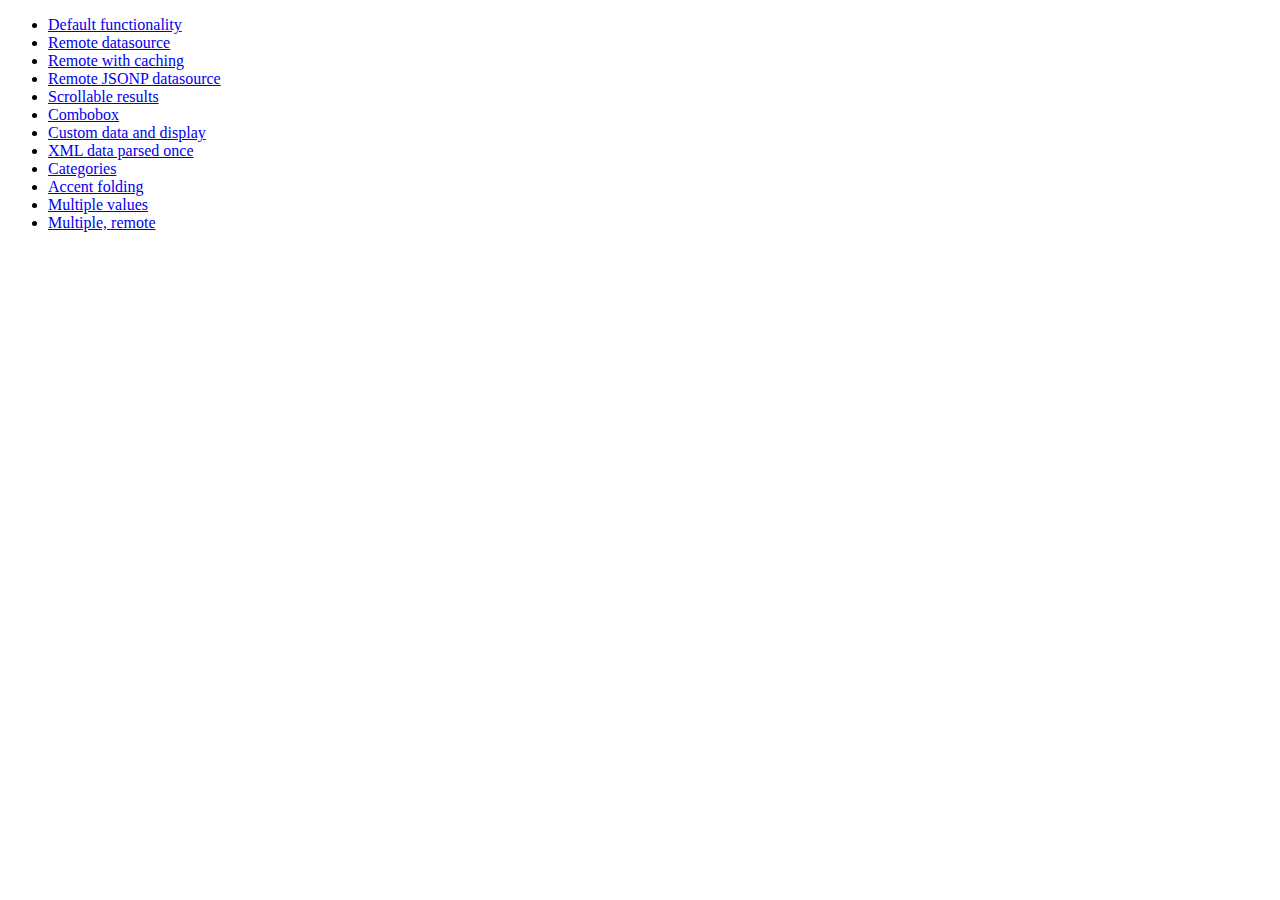
<file: aleck.me/jquery-ui-1.9.2.custom/development-bundle/demos/autocomplete/index.html>
<!doctype html>
<html lang="en">
<head>
	<meta charset="utf-8">
	<title>jQuery UI Autocomplete Demos</title>
</head>
<body>

<ul>
	<li><a href="default.html">Default functionality</a></li>
	<li><a href="remote.html">Remote datasource</a></li>
	<li><a href="remote-with-cache.html">Remote with caching</a></li>
	<li><a href="remote-jsonp.html">Remote JSONP datasource</a></li>
	<li><a href="maxheight.html">Scrollable results</a></li>
	<li><a href="combobox.html">Combobox</a></li>
	<li><a href="custom-data.html">Custom data and display</a></li>
	<li><a href="xml.html">XML data parsed once</a></li>
	<li><a href="categories.html">Categories</a></li>
	<li><a href="folding.html">Accent folding</a></li>
	<li><a href="multiple.html">Multiple values</a></li>
	<li><a href="multiple-remote.html">Multiple, remote</a></li>
</ul>

</body>
</html>
</file>
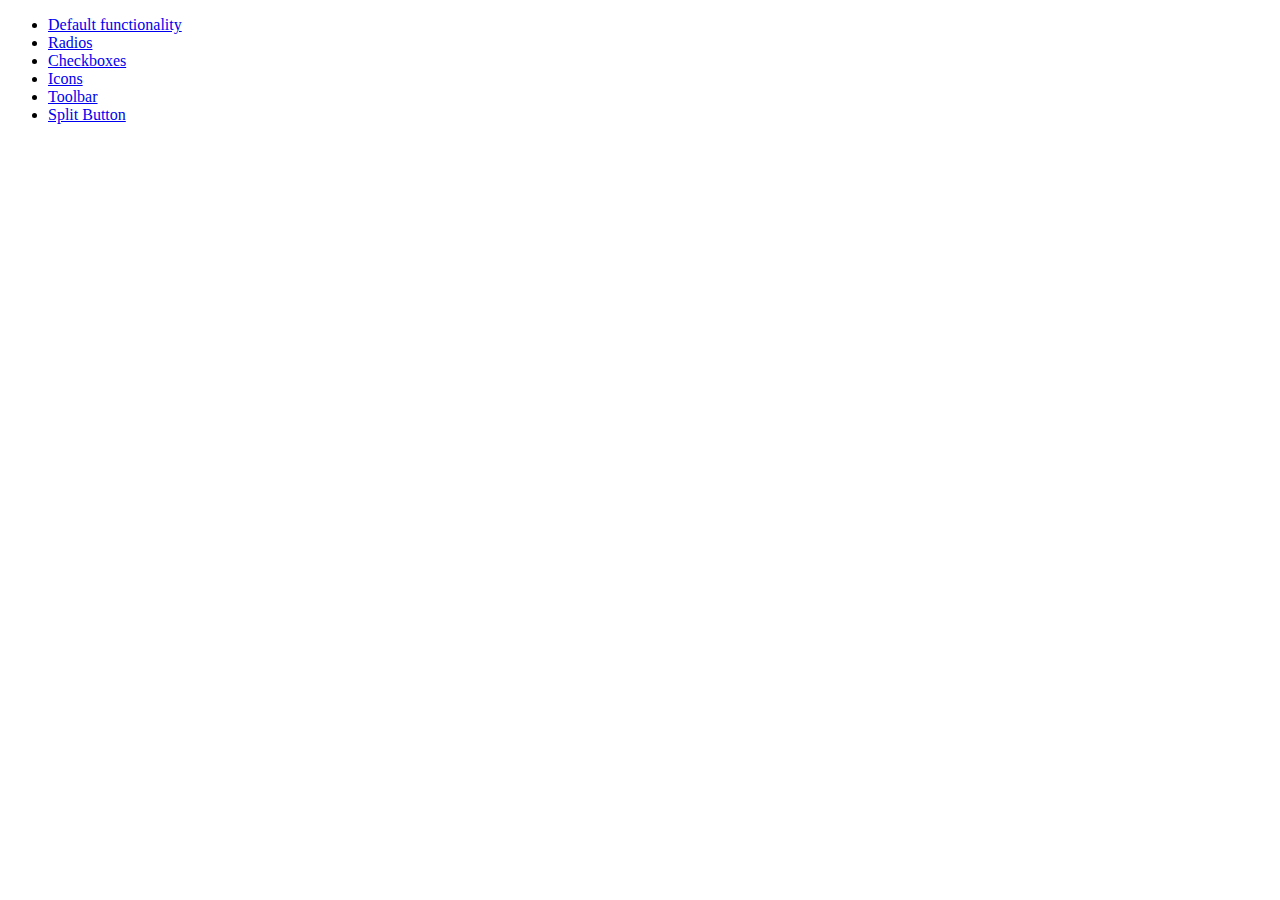
<file: aleck.me/jquery-ui-1.9.2.custom/development-bundle/demos/button/index.html>
<!doctype html>
<html lang="en">
<head>
	<meta charset="utf-8">
	<title>jQuery UI Button Demos</title>
</head>
<body>

<ul>
	<li><a href="default.html">Default functionality</a></li>
	<li><a href="radio.html">Radios</a></li>
	<li><a href="checkbox.html">Checkboxes</a></li>
	<li><a href="icons.html">Icons</a></li>
	<li><a href="toolbar.html">Toolbar</a></li>
	<li><a href="splitbutton.html">Split Button</a></li>
</ul>

</body>
</html>
</file>
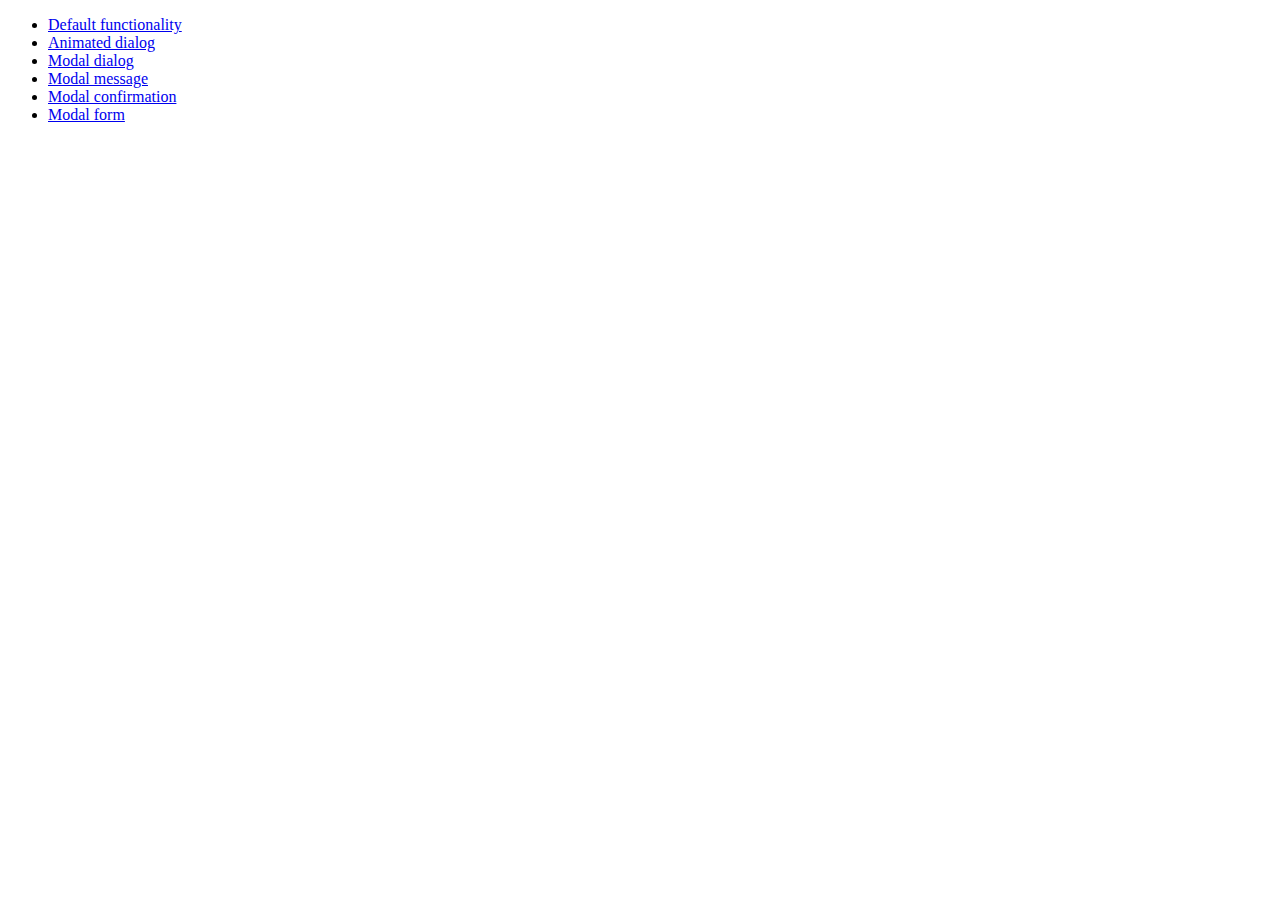
<file: aleck.me/jquery-ui-1.9.2.custom/development-bundle/demos/dialog/index.html>
<!doctype html>
<html lang="en">
<head>
	<meta charset="utf-8">
	<title>jQuery UI Dialog Demos</title>
</head>
<body>

<ul>
	<li><a href="default.html">Default functionality</a></li>
	<li><a href="animated.html">Animated dialog</a></li>
	<li><a href="modal.html">Modal dialog</a></li>
	<li><a href="modal-message.html">Modal message</a></li>
	<li><a href="modal-confirmation.html">Modal confirmation</a></li>
	<li><a href="modal-form.html">Modal form</a></li>
</ul>

</body>
</html>
</file>
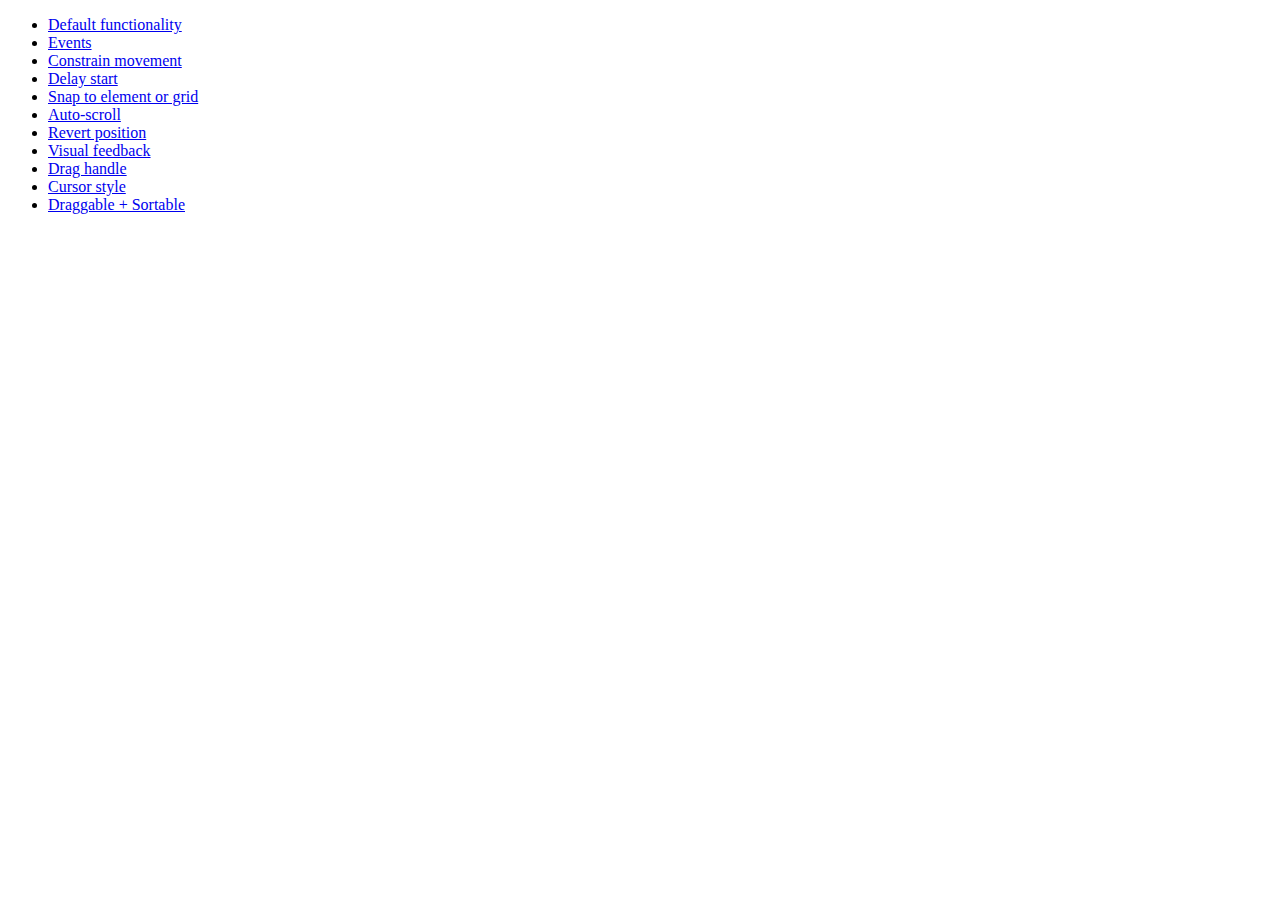
<file: aleck.me/jquery-ui-1.9.2.custom/development-bundle/demos/draggable/index.html>
<!doctype html>
<html lang="en">
<head>
	<meta charset="utf-8">
	<title>jQuery UI Draggable Demos</title>
</head>
<body>

<ul>
	<li><a href="default.html">Default functionality</a></li>
	<li><a href="events.html">Events</a></li>
	<li><a href="constrain-movement.html">Constrain movement</a></li>
	<li><a href="delay-start.html">Delay start</a></li>
	<li><a href="snap-to.html">Snap to element or grid</a></li>
	<li><a href="scroll.html">Auto-scroll</a></li>
	<li><a href="revert.html">Revert position</a></li>
	<li><a href="visual-feedback.html">Visual feedback</a></li>
	<li><a href="handle.html">Drag handle</a></li>
	<li><a href="cursor-style.html">Cursor style</a></li>
	<li><a href="sortable.html">Draggable + Sortable</a></li>
</ul>

</body>
</html>
</file>
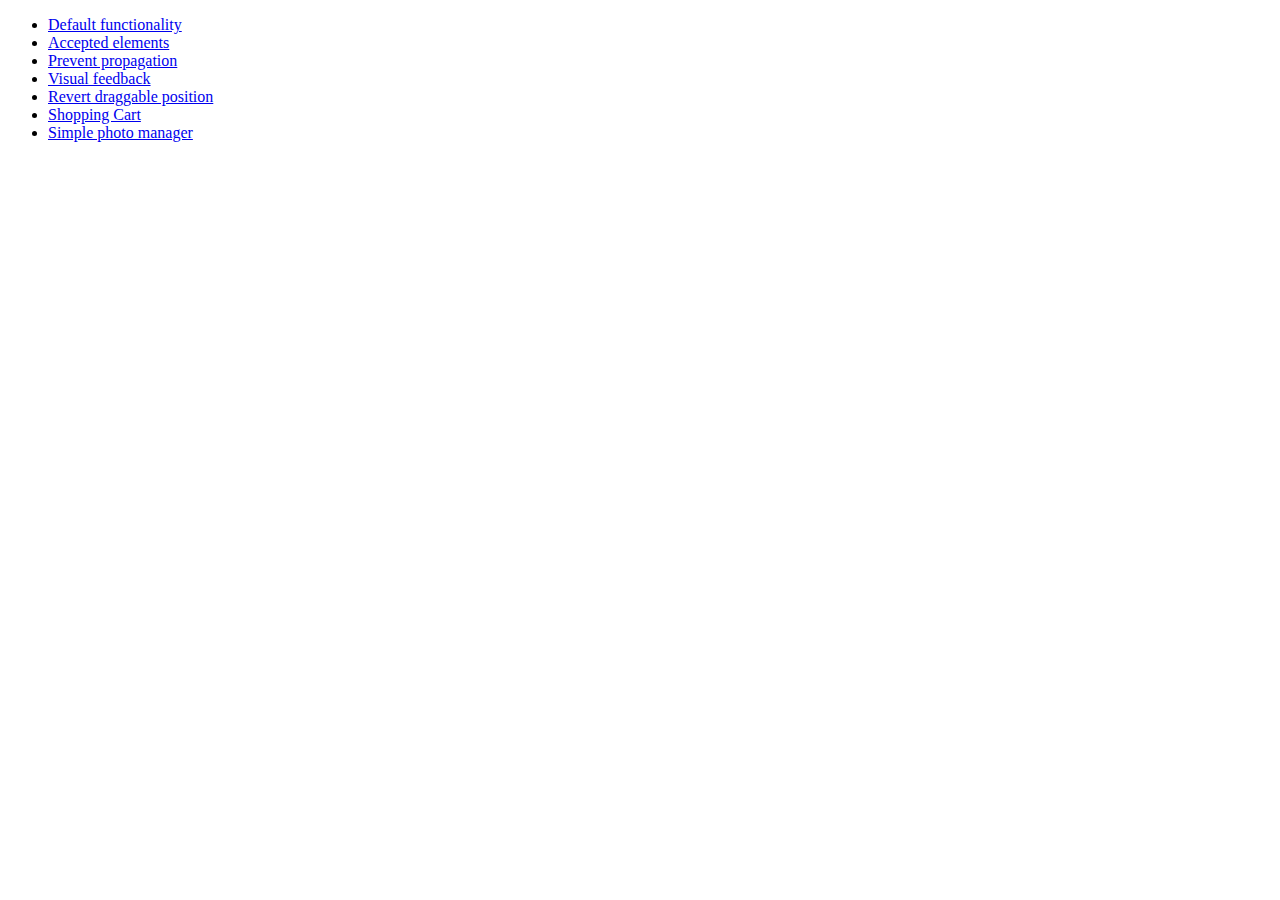
<file: aleck.me/jquery-ui-1.9.2.custom/development-bundle/demos/droppable/index.html>
<!doctype html>
<html lang="en">
<head>
	<meta charset="utf-8">
	<title>jQuery UI Droppable Demos</title>
</head>
<body>

<ul>
	<li><a href="default.html">Default functionality</a></li>
	<li><a href="accepted-elements.html">Accepted elements</a></li>
	<li><a href="propagation.html">Prevent propagation</a></li>
	<li><a href="visual-feedback.html">Visual feedback</a></li>
	<li><a href="revert.html">Revert draggable position</a></li>
	<li><a href="shopping-cart.html">Shopping Cart</a></li>
	<li><a href="photo-manager.html">Simple photo manager</a></li>
</ul>

</body>
</html>
</file>
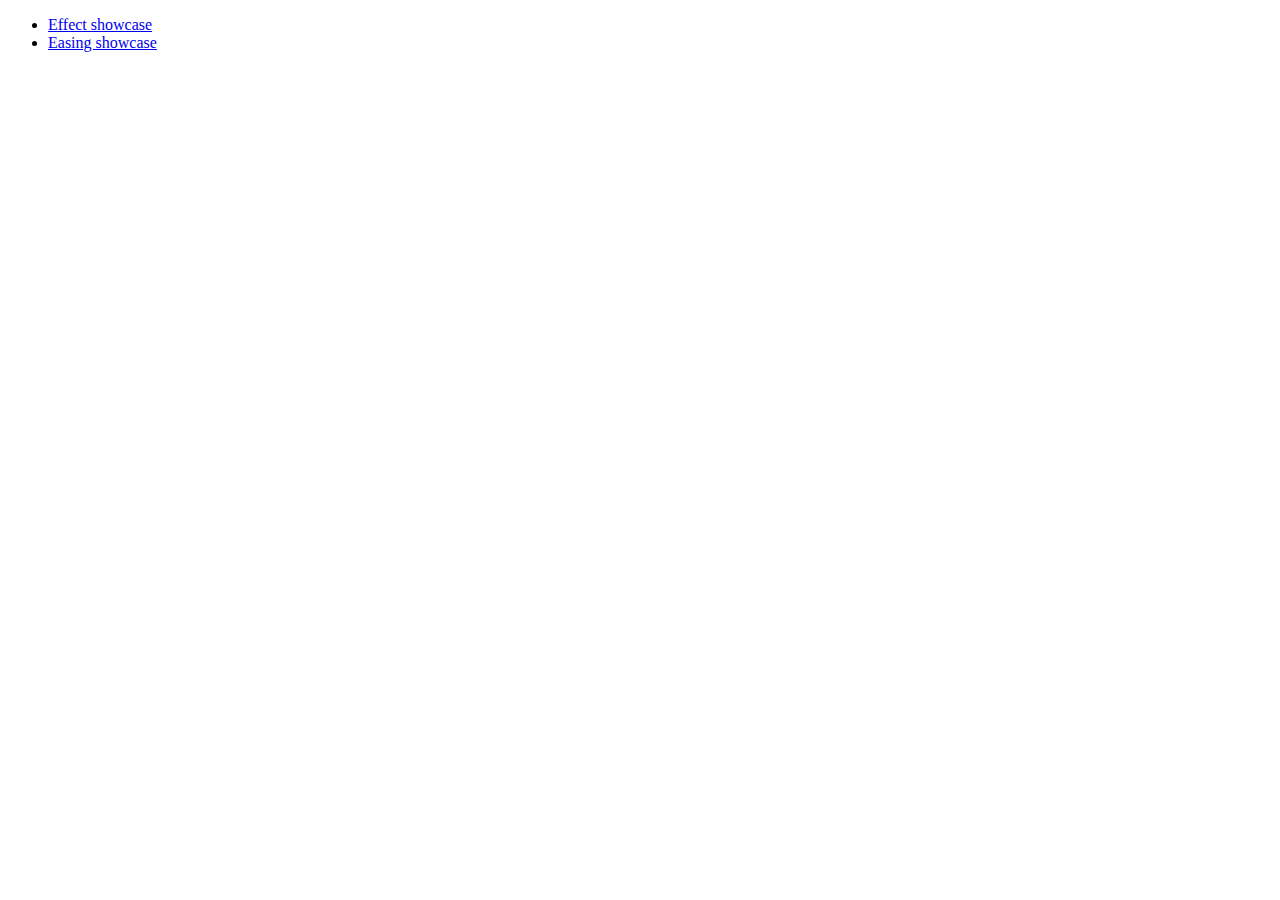
<file: aleck.me/jquery-ui-1.9.2.custom/development-bundle/demos/effect/index.html>
<!doctype html>
<html lang="en">
<head>
	<meta charset="utf-8">
	<title>jQuery UI Effects Demos</title>
</head>
<body>

<ul>
	<li><a href="default.html">Effect showcase</a></li>
	<li><a href="easing.html">Easing showcase</a></li>
</ul>

</body>
</html>
</file>
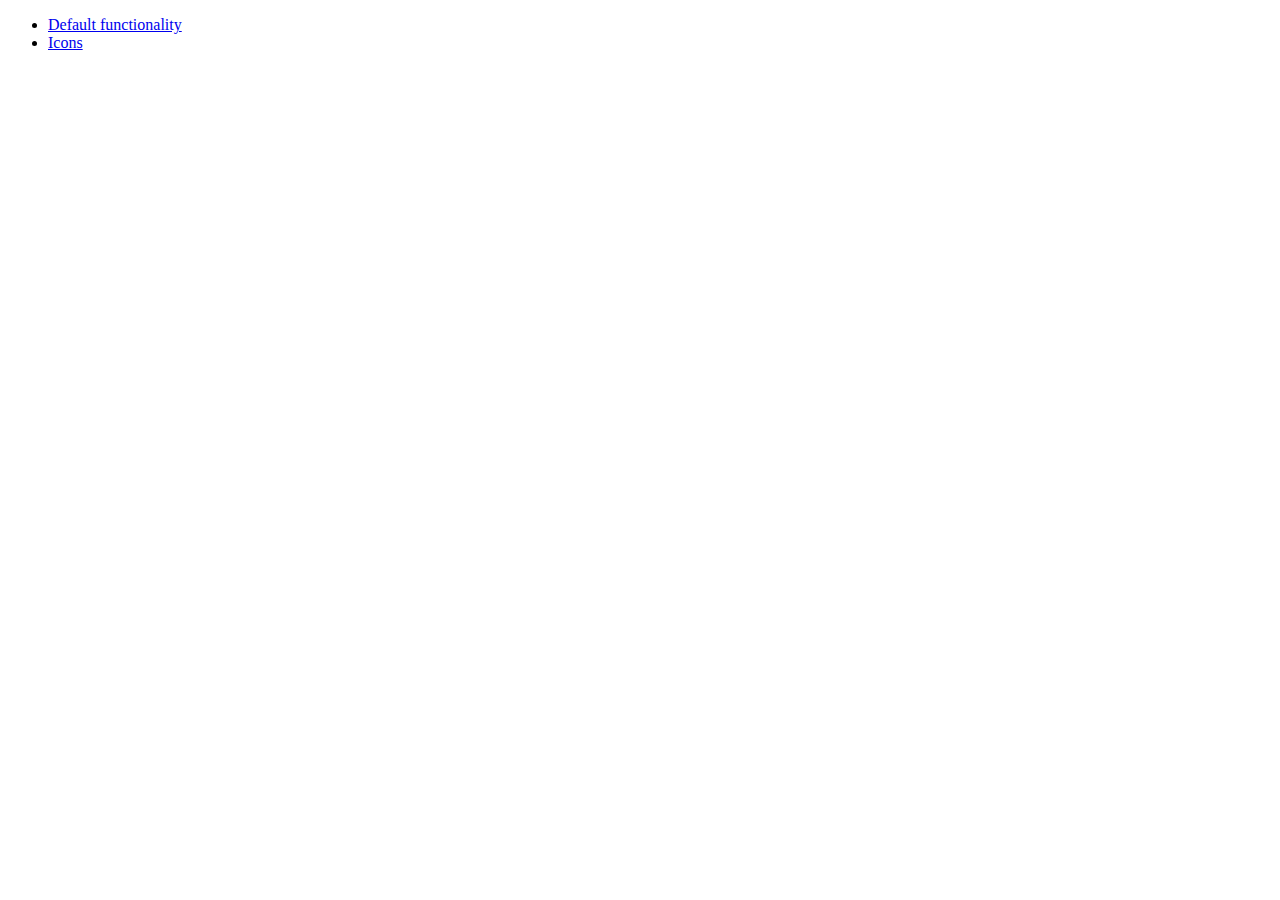
<file: aleck.me/jquery-ui-1.9.2.custom/development-bundle/demos/menu/index.html>
<!doctype html>
<html lang="en">
<head>
	<meta charset="utf-8">
	<title>jQuery UI Menu Demos</title>
</head>
<body>

<ul>
	<li><a href="default.html">Default functionality</a></li>
	<li><a href="icons.html">Icons</a></li>
</ul>

</body>
</html>
</file>
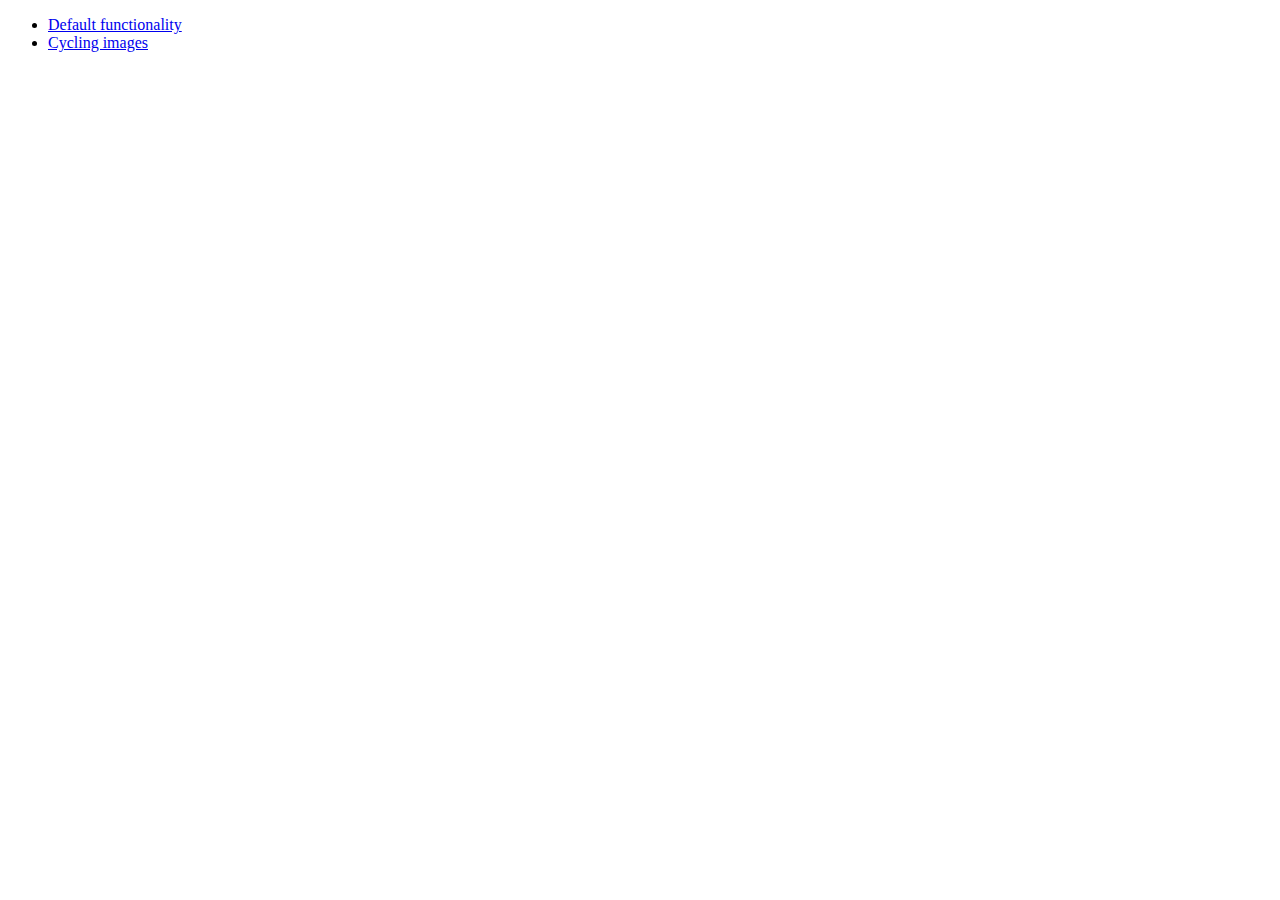
<file: aleck.me/jquery-ui-1.9.2.custom/development-bundle/demos/position/index.html>
<!doctype html>
<html lang="en">
<head>
	<meta charset="utf-8">
	<title>jQuery UI Position Demo</title>
</head>
<body>

<ul>
	<li><a href="default.html">Default functionality</a></li>
	<li><a href="cycler.html">Cycling images</a></li>
</ul>

</body>
</html>
</file>
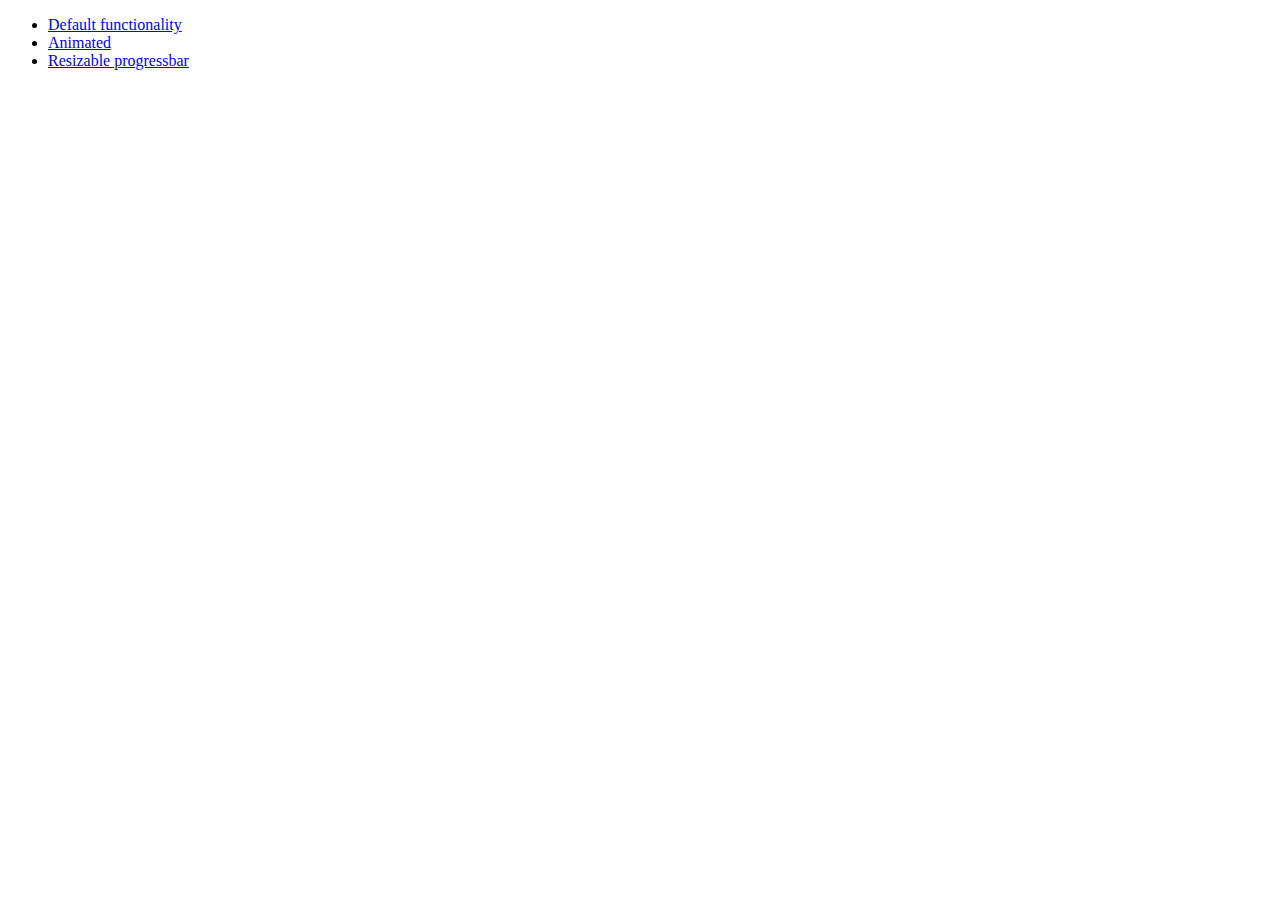
<file: aleck.me/jquery-ui-1.9.2.custom/development-bundle/demos/progressbar/index.html>
<!doctype html>
<html lang="en">
<head>
	<meta charset="utf-8">
	<title>jQuery UI Progressbar Demos</title>
</head>
<body>

<ul>
	<li><a href="default.html">Default functionality</a></li>
	<li><a href="animated.html">Animated</a></li>
	<li><a href="resize.html">Resizable progressbar</a></li>
</ul>

</body>
</html>
</file>
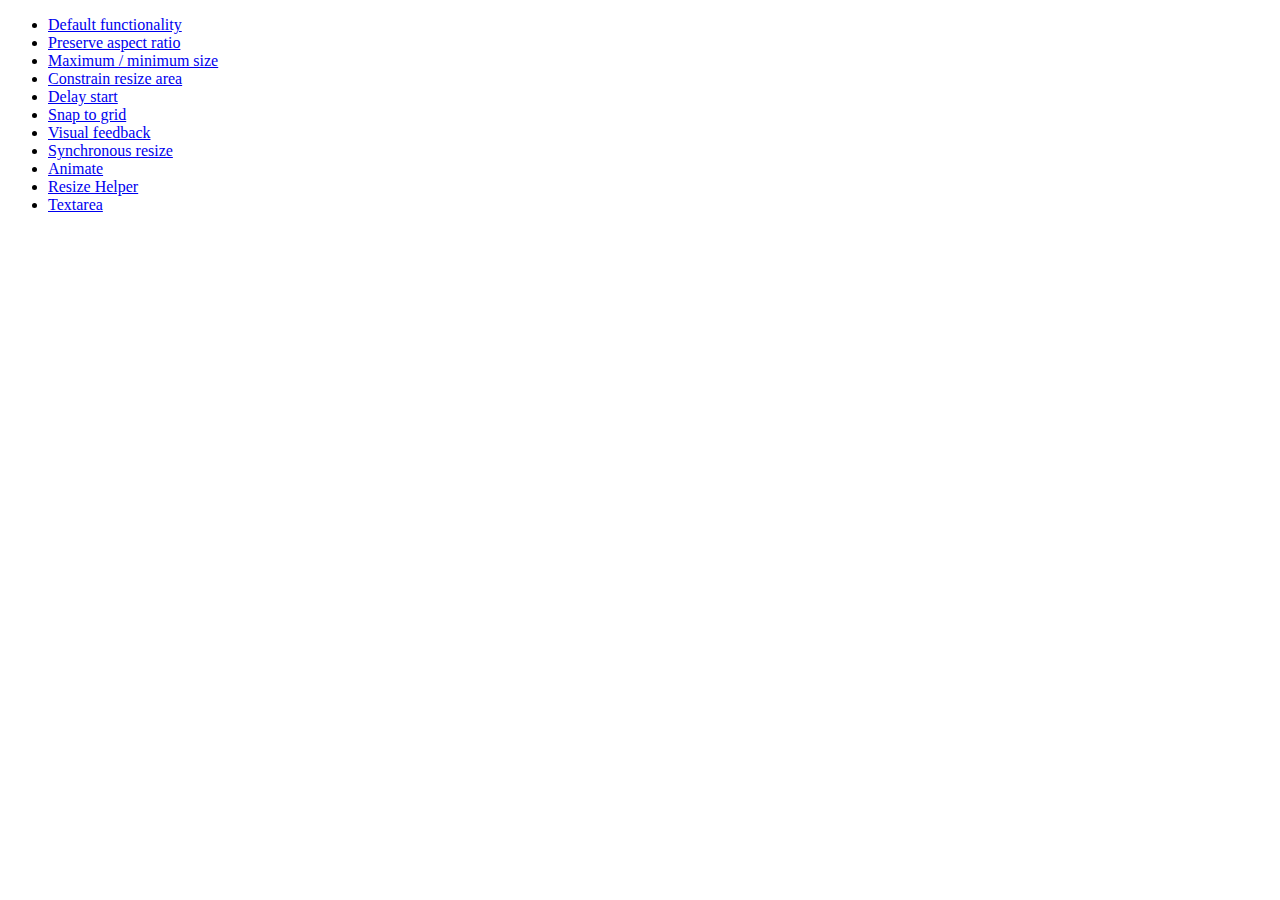
<file: aleck.me/jquery-ui-1.9.2.custom/development-bundle/demos/resizable/index.html>
<!doctype html>
<html lang="en">
<head>
	<meta charset="utf-8">
	<title>jQuery UI Resizable Demos</title>
</head>
<body>

<ul>
	<li><a href="default.html">Default functionality</a></li>
	<li><a href="aspect-ratio.html">Preserve aspect ratio</a></li>
	<li><a href="max-min.html">Maximum / minimum size</a></li>
	<li><a href="constrain-area.html">Constrain resize area</a></li>
	<li><a href="delay-start.html">Delay start</a></li>
	<li><a href="snap-to-grid.html">Snap to grid</a></li>
	<li><a href="visual-feedback.html">Visual feedback</a></li>
	<li><a href="synchronous-resize.html">Synchronous resize</a></li>
	<li><a href="animate.html">Animate</a></li>
	<li><a href="helper.html">Resize Helper</a></li>
	<li><a href="textarea.html">Textarea</a></li>
</ul>

</body>
</html>
</file>
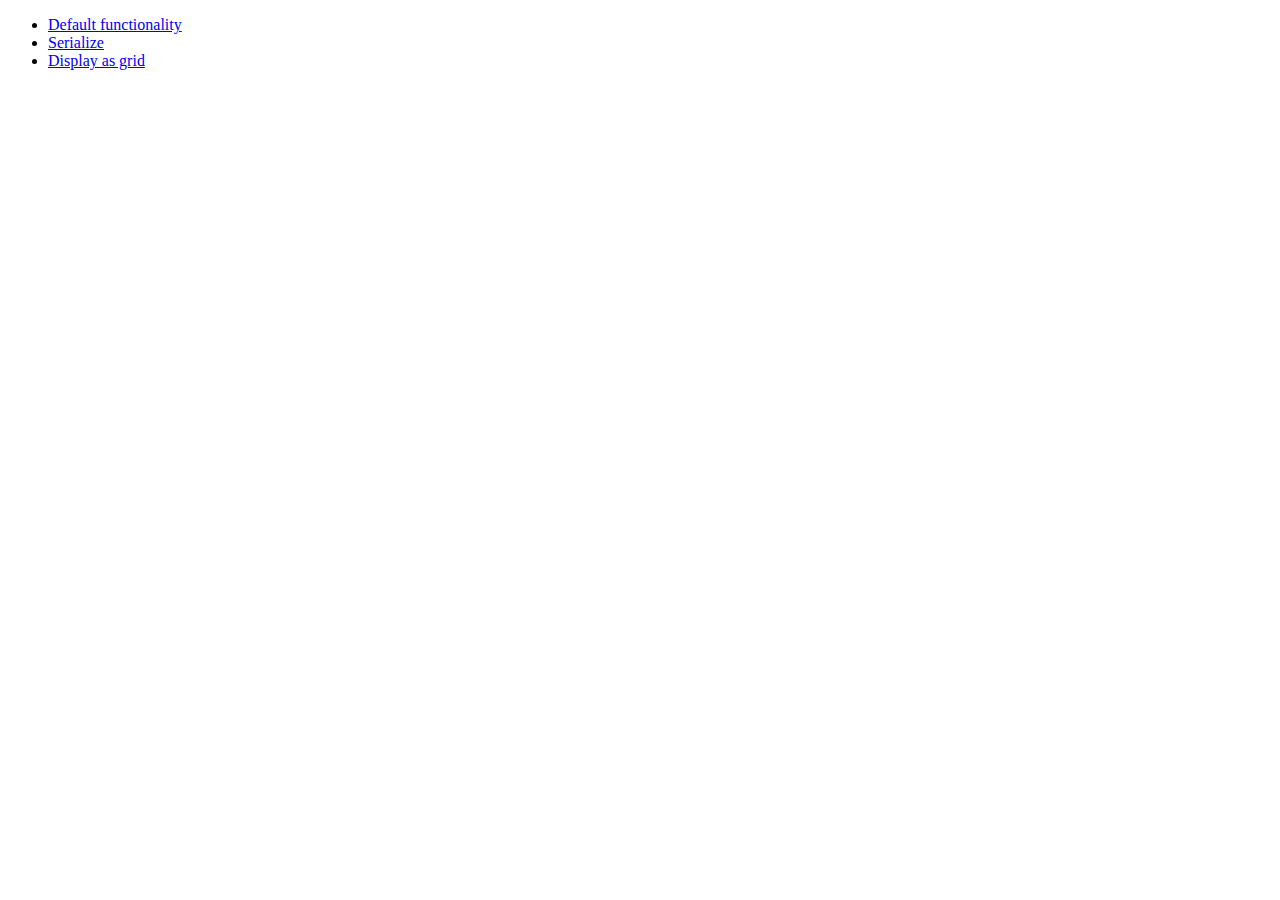
<file: aleck.me/jquery-ui-1.9.2.custom/development-bundle/demos/selectable/index.html>
<!doctype html>
<html lang="en">
<head>
	<meta charset="utf-8">
	<title>jQuery UI Selectable Demos</title>
</head>
<body>

<ul>
	<li><a href="default.html">Default functionality</a></li>
	<li><a href="serialize.html">Serialize</a></li>
	<li><a href="display-grid.html">Display as grid</a></li>
</ul>

</body>
</html>
</file>
<file: css/style-noscript.css>
/*
	Twenty 1.0 by HTML5 UP
	html5up.net | @n33co
	Free for personal and commercial use under the CCA 3.0 license (html5up.net/license)
*/

/* Banner */

	#banner .inner {
		opacity: 1.0;
	}
</file>
<file: css/ie/v8.css>
/* Banner */
#banner {
  background-image: url("../../images/banner.jpg");
  background-repeat: no-repeat;
  background-size: cover;
  -ms-behavior: url("css/ie/backgroundsize.min.htc"); }
  #banner .inner {
    background: #341b2b; }

/* CTA  */
#cta {
  background-image: url("../../images/banner.jpg");
  background-repeat: no-repeat;
  background-size: cover;
  -ms-behavior: url("css/ie/backgroundsize.min.htc"); }
</file>
<file: css/ie/v9.css>
/* Banner */
#banner .inner {
  opacity: 1.0; }
</file>
<file: css/skel.css>
/* skel.css vx.x | (c) n33 | n33.co | MIT licensed */

/* Resets (http://meyerweb.com/eric/tools/css/reset/ | v2.0 | 20110126 | License: none (public domain)) */

	html,body,div,span,applet,object,iframe,h1,h2,h3,h4,h5,h6,p,blockquote,pre,a,abbr,acronym,address,big,cite,code,del,dfn,em,img,ins,kbd,q,s,samp,small,strike,strong,sub,sup,tt,var,b,u,i,center,dl,dt,dd,ol,ul,li,fieldset,form,label,legend,table,caption,tbody,tfoot,thead,tr,th,td,article,aside,canvas,details,embed,figure,figcaption,footer,header,hgroup,menu,nav,output,ruby,section,summary,time,mark,audio,video{margin:0;padding:0;border:0;font-size:100%;font:inherit;vertical-align:baseline;}article,aside,details,figcaption,figure,footer,header,hgroup,menu,nav,section{display:block;}body{line-height:1;}ol,ul{list-style:none;}blockquote,q{quotes:none;}blockquote:before,blockquote:after,q:before,q:after{content:'';content:none;}table{border-collapse:collapse;border-spacing:0;}body{-webkit-text-size-adjust:none}

/* Box Model */

	*, *:before, *:after {
		-moz-box-sizing: border-box;
		-webkit-box-sizing: border-box;
		box-sizing: border-box;
	}

/* Container */

	body {
		/* min-width: (containers) */
		min-width: 1200px;
	}

	.container {
		margin-left: auto;
		margin-right: auto;
		
		/* width: (containers) */
		width: 1200px;
	}

	/* Modifiers */
	
		.container.small {
			/* width: (containers) * 0.75; */
			width: 900px;
		}

		.container.big {
			width: 100%;

			/* max-width: (containers) * 1.25; */
			max-width: 1500px;

			/* min-width: (containers); */
			min-width: 1200px;
		}

/* Grid */

	.\31 2u { width: 100% }
	.\31 1u { width: 91.6666666667% }
	.\31 0u { width: 83.3333333333% }
	.\39 u { width: 75% }
	.\38 u { width: 66.6666666667% }
	.\37 u { width: 58.3333333333% }
	.\36 u { width: 50% }
	.\35 u { width: 41.6666666667% }
	.\34 u { width: 33.3333333333% }
	.\33 u { width: 25% }
	.\32 u { width: 16.6666666667% }
	.\31 u { width: 8.3333333333% }
	.\-11u { margin-left: 91.6666666667% }
	.\-10u { margin-left: 83.3333333333% }
	.\-9u { margin-left: 75% }
	.\-8u { margin-left: 66.6666666667% }
	.\-7u { margin-left: 58.3333333333% }
	.\-6u { margin-left: 50% }
	.\-5u { margin-left: 41.6666666667% }
	.\-4u { margin-left: 33.3333333333% }
	.\-3u { margin-left: 25% }
	.\-2u { margin-left: 16.6666666667% }
	.\-1u { margin-left: 8.3333333333% }

	/* Rows */

		.row > * {
			float: left;
		}

		.row:after {
			content: '';
			display: block;
			clear: both;
			height: 0;
		}

		.row:first-child > * {
			padding-top: 0 !important;
		}

		/* Normal */

			.row > * {
				/* padding-left: (gutters) */
				padding-left: 50px;
			}

			.row + .row > * {
				/* padding: (gutters) 0 0 (gutters) */
				padding: 50px 0 0 50px;
			}

			.row {
				/* margin-left: -(gutters) */
				margin-left: -50px;
			}

		/* Flush */

			.row.flush > * {
				padding-left: 0;
			}

			.row + .row.flush > * {
				padding: 0;
			}

			.row.flush {
				margin-left: 0;
			}

		/* Quarter */

			.row.quarter > * {
				/* padding-left: (gutters * 0.25) */
				padding-left: 12.5px;
			}

			.row + .row.quarter > * {
				/* padding: (gutters * 0.25) 0 0 (gutters * 0.25) */
				padding: 12.5px 0 0 12.5px;
			}

			.row.quarter {
				/* margin-left: -(gutters * 0.25) */
				margin-left: -12.5px;
			}

		/* Half */

			.row.half > * {
				/* padding-left: (gutters * 0.5) */
				padding-left: 25px;
			}

			.row + .row.half > * {
				/* padding: (gutters * 0.5) 0 0 (gutters * 0.5) */
				padding: 25px 0 0 25px;
			}

			.row.half {
				/* margin-left: -(gutters * 0.5) */
				margin-left: -25px;
			}

		/* One and (a) Half */

			.row.oneandhalf > * {
				/* padding-left: (gutters * 1.5) */
				padding-left: 75px;
			}

			.row + .row.oneandhalf > * {
				/* padding: (gutters * 1.5) 0 0 (gutters * 1.5) */
				padding: 75px 0 0 75px;
			}

			.row.oneandhalf {
				/* margin-left: -(gutters * 1.5) */
				margin-left: -75px;
			}

		/* Double */

			.row.double > * {
				/* padding-left: (gutters * 2) */
				padding-left: 80px;
			}

			.row + .row.double > * {
				/* padding: (gutters * 2) 0 0 (gutters * 2) */
				padding: 100px 0 0 100px;
			}

			.row.double {
				/* margin-left: -(gutters * 2) */
				margin-left: -100px;
			}
</file>
<file: css/style.css>
@charset "UTF-8";
@import url("font-awesome.min.css");
@import url("http://fonts.googleapis.com/css?family=Lato:300,400,900");

/*
	Twenty 1.0 by HTML5 UP
	html5up.net | @n33co
	Free for personal and commercial use under the CCA 3.0 license (html5up.net/license)
*/

/* Basic */

	body, #skel-layers-wrapper {
		background: #f3f6fa;
	}

	body.loading * {
		-moz-animation: none !important;
		-webkit-animation: none !important;
		-o-animation: none !important;
		-ms-animation: none !important;
		animation: none !important;
		-moz-transition: none !important;
		-webkit-transition: none !important;
		-o-transition: none !important;
		-ms-transition: none !important;
		transition: none !important;
	}

	body, input, select, textarea {
		color: #7c8081;
		font-family: 'Lato', sans-serif;
		font-size: 15pt;
		font-weight: 300;
		letter-spacing: 0.025em;
		line-height: 1.75em;
	}

	a {
		-moz-transition: all 0.2s ease-in-out;
		-webkit-transition: all 0.2s ease-in-out;
		-o-transition: all 0.2s ease-in-out;
		-ms-transition: all 0.2s ease-in-out;
		transition: all 0.2s ease-in-out;
		color: #3fb1a3;
		text-decoration: none;
		border-bottom: dotted 1px;
	}

		a:hover {
			border-bottom-color: transparent;
		}

	strong, b {
		font-weight: 400;
	}

	p, ul, ol, dl, table, blockquote {
		margin: 0 0 2em 0;
	}

	h1, h2, h3, h4, h5, h6 {
		color: inherit;
		font-weight: 300;
		line-height: 1.75em;
		margin-bottom: 1em;
		text-transform: uppercase;
	}

		h1 a, h2 a, h3 a, h4 a, h5 a, h6 a {
			color: inherit;
			text-decoration: none;
			border: 0;
		}

	h2 {
		font-size: 1.5em;
		letter-spacing: 0.1em;
	}

	h3 {
		font-size: 1.15em;
		letter-spacing: 0.025em;
	}

	sub {
		font-size: 0.8em;
		position: relative;
		top: 0.5em;
	}

	sup {
		font-size: 0.8em;
		position: relative;
		top: -0.5em;
	}

	hr {
		border-top: solid 1px rgba(124, 128, 129, 0.2);
		border: 0;
		margin-bottom: 1.5em;
	}

	blockquote {
		border-left: solid 0.5em rgba(124, 128, 129, 0.2);
		font-style: italic;
		padding: 1em 0 1em 2em;
	}

	section.special, article.special {
		text-align: center;
	}

	header.major {
		padding-bottom: 2em;
	}

	header.special {
		margin-bottom: 5em;
		padding-top: 7em;
		position: relative;
		text-align: center;
	}

		header.special:before, header.special:after {
			border-bottom: solid 1.5px;
			border-top: solid 1.5px;
			content: '';
			height: 7px;
			opacity: 0.1;
			position: absolute;
			top: 1.75em;
			width: 43%;
		}

		header.special:before {
			left: 0;
		}

		header.special:after {
			right: 0;
		}

		header.special h2 {
			margin-bottom: 0;
		}

		header.special h2 + p {
			margin-bottom: 0;
			padding-top: 1.5em;
		}

		header.special .icon {
			cursor: default;
			height: 7em;
			left: 0;
			position: absolute;
			text-align: center;
			top: 1em;
			width: 100%;
		}

			header.special .icon:before {
				font-size: 3.5em;
				opacity: 0.35;
			}

	footer > :last-child {
		margin-bottom: 0;
	}

	footer.major {
		padding-top: 3em;
	}

/* Form */

	input[type="text"],
	input[type="password"],
	input[type="email"],
	textarea {
		-moz-transition: background-color 0.2s ease-in-out, border-color 0.2s ease-in-out;
		-webkit-transition: background-color 0.2s ease-in-out, border-color 0.2s ease-in-out;
		-o-transition: background-color 0.2s ease-in-out, border-color 0.2s ease-in-out;
		-ms-transition: background-color 0.2s ease-in-out, border-color 0.2s ease-in-out;
		transition: background-color 0.2s ease-in-out, border-color 0.2s ease-in-out;
		-moz-appearance: none;
		-webkit-appearance: none;
		-o-appearance: none;
		-ms-appearance: none;
		appearance: none;
		background: none;
		border: solid 1px rgba(124, 128, 129, 0.2);
		color: inherit;
		display: block;
		padding: 0.75em;
		text-decoration: none;
		width: 100%;
		outline: 0;
	}

		input[type="text"]:focus,
		input[type="password"]:focus,
		input[type="email"]:focus,
		textarea:focus {
			border-color: #83d3c9;
		}

	input[type="text"],
	input[type="password"],
	input[type="email"] {
		line-height: 1em;
	}

	::-webkit-input-placeholder {
		color: inherit;
		opacity: 0.5;
		position: relative;
		top: 3px;
	}

	:-moz-placeholder {
		color: inherit;
		opacity: 0.5;
	}

	::-moz-placeholder {
		color: inherit;
		opacity: 0.5;
	}

	:-ms-input-placeholder {
		color: inherit;
		opacity: 0.5;
	}

	.formerize-placeholder {
		color: rgba(124, 128, 129, 0.5) !important;
	}

/* Image */

	.image {
		border: 0;
		position: relative;
	}

		.image:before {
			background: url("images/overlay.png");
			content: '';
			height: 100%;
			left: 0;
			position: absolute;
			top: 0;
			width: 100%;
		}

		.image.fit {
			display: block;
		}

			.image.fit img {
				display: block;
				width: 100%;
			}

		.image.feature {
			display: block;
			margin: 0 0 2em 0;
		}

			.image.feature img {
				display: block;
				width: 100%;
			}

/* Icon */

	.icon {
		position: relative;
	}

		.icon:before {
			-moz-osx-font-smoothing: grayscale;
			-webkit-font-smoothing: antialiased;
			font-family: FontAwesome;
			font-style: normal;
			font-weight: normal;
		}

		.icon.circle {
			-moz-transition: all 0.2s ease-in-out;
			-webkit-transition: all 0.2s ease-in-out;
			-o-transition: all 0.2s ease-in-out;
			-ms-transition: all 0.2s ease-in-out;
			transition: all 0.2s ease-in-out;
			border: 0;
			border-radius: 100%;
			display: inline-block;
			font-size: 1.25em;
			height: 2.25em;
			left: 0;
			line-height: 2.25em;
			text-align: center;
			text-decoration: none;
			top: 0;
			width: 2.25em;
		}

			.icon.circle:hover {
				top: -0.2em;
			}

			.icon.circle.fa-twitter {
				background: #70aecd;
				color: white;
			}

				.icon.circle.fa-twitter:hover {
					background: #7fb7d2;
				}

			.icon.circle.fa-facebook {
				background: #7490c3;
				color: white;
			}

				.icon.circle.fa-facebook:hover {
					background: #829bc9;
				}

			.icon.circle.fa-google-plus {
				background: #db6b67;
				color: white;
			}

				.icon.circle.fa-google-plus:hover {
					background: #df7b77;
				}

			.icon.circle.fa-github {
				background: #dcad8b;
				color: white;
			}

				.icon.circle.fa-github:hover {
					background: #e1b89b;
				}

			.icon.circle.fa-dribbble {
				background: #da83ae;
				color: white;
			}

				.icon.circle.fa-dribbble:hover {
					background: #df93b8;
				}

		.icon.feature {
			cursor: default;
			display: block;
			margin: 0 0 1.5em 0;
			opacity: 0.35;
			text-align: center;
		}

			.icon.feature:before {
				font-size: 5em;
				line-height: 1em;
			}

		.icon > .label {
			display: none;
		}

/* Lists */

	ol.default {
		list-style: decimal;
		padding-left: 1.25em;
	}

		ol.default li {
			padding-left: 0.25em;
		}

	ul.default {
		list-style: disc;
		padding-left: 1em;
	}

		ul.default li {
			padding-left: 0.5em;
		}

	ul.icons {
		cursor: default;
	}

		ul.icons li {
			display: inline-block;
			line-height: 1em;
			padding-left: 0.5em;
		}

			ul.icons li:first-child {
				padding-left: 0;
			}

	ul.feature-icons {
		cursor: default;
		margin: -0.75em 0 0 0;
		opacity: 0.35;
		overflow: hidden;
		position: relative;
	}

		ul.feature-icons li {
			display: block;
			float: left;
			text-align: center;
			width: 50%;
		}

			ul.feature-icons li .icon {
				display: inline-block;
				font-size: 6.25em;
				height: 1.25em;
				line-height: 1.25em;
				width: 1em;
			}

	ul.buttons {
		cursor: default;
	}

		ul.buttons:last-child {
			margin-bottom: 0;
		}

		ul.buttons li {
			display: inline-block;
			padding: 0 0 0 1.5em;
		}

			ul.buttons li:first-child {
				padding: 0;
			}

		ul.buttons.vertical li {
			display: block;
			padding: 1.5em 0 0 0;
		}

			ul.buttons.vertical li:first-child {
				padding: 0;
			}

/* Tables */

	table {
		width: 100%;
	}

		table.default {
			width: 100%;
		}

			table.default tbody tr {
				border-bottom: solid 1px rgba(124, 128, 129, 0.2);
			}

			table.default td {
				padding: 0.5em 1em 0.5em 1em;
			}

			table.default th {
				font-weight: 400;
				padding: 0.5em 1em 0.5em 1em;
				text-align: left;
			}

			table.default thead {
				background: #7c8081;
				color: #fff;
			}

/* Button */

	.button {
		background: none;
		border: solid 1px;
		color: inherit;
		display: inline-block;
		font-size: 0.8em;
		font-weight: 900;
		letter-spacing: 2px;
		min-width: 18em;
		padding: 0.75em 0;
		text-align: center;
		text-decoration: none;
		text-transform: uppercase;
	}

		.button:hover {
			background: rgba(188, 202, 206, 0.15);
			border-color: inherit;
		}

		.button.special {
			background: #83d3c9;
			border-color: #83d3c9;
			color: white !important;
		}

			.button.special:hover {
				background: #96dad1 !important;  /*fadad1*/
				border-color: #96dad1 !important;  /*fadad1*/
			}

		.button.fit {
			width: 100%;
		}

		.button.small {
			font-size: 0.7em;
			min-width: 14em;
			padding: 0.5em 0;
		}

/* Wrapper */

	.wrapper {
		margin-bottom: 5em;
		padding: 5em;
	}

		.wrapper.style1 {
			padding: 0;
		}

		.wrapper.style2 {
			background-color: #83d3c9;
			background-image: url("images/light-bl.svg"), url("images/light-br.svg");
			background-position: bottom left, bottom right;
			background-repeat: no-repeat, no-repeat;
			background-size: 25em, 25em;
			color: white;
		}

			.wrapper.style2 .button:hover {
				background: rgba(255, 255, 255, 0.15) !important;
			}

			.wrapper.style2 .button.special {
				background: white;
				border-color: white;
				color: #83d3c9 !important;
			}

				.wrapper.style2 .button.special:hover {
					border-color: inherit !important;
					color: white !important;
				}

		.wrapper.style3 {
			background: white;
			color: inherit;
		}

		.wrapper.style4 {
			background: white;
			color: inherit;
			padding: 4em;
		}

/* Header */
	@-moz-keyframes reveal-header { 0% { top: -5em; } 100% { top: 0; } }
	@-webkit-keyframes reveal-header { 0% { top: -5em; } 100% { top: 0; } }
	@-o-keyframes reveal-header { 0% { top: -5em; } 100% { top: 0; } }
	@-ms-keyframes reveal-header { 0% { top: -5em; } 100% { top: 0; } }
	@keyframes reveal-header { 0% { top: -5em; } 100% { top: 0; } }

	#header {
		background: white;
		box-shadow: 0 1px 2px 0 rgba(0, 0, 0, 0.075);
		color: inherit;
		cursor: default;
		font-size: 0.8em;
		left: 0;
		padding: 1em 1.5em;
		position: fixed;
		top: 0;
		width: 100%;
		z-index: 10000;
	}

		#header h1 {
			font-weight: 900;
			margin: 0;
		}

			#header h1 span {
				font-weight: 300;
			}

		#header nav {
			letter-spacing: 0.075em;
			position: absolute;
			right: 1.5em;
			text-transform: uppercase;
			top: 0.75em;
		}

			#header nav ul li {
				display: inline-block;
				margin-left: 1.5em;
			}

				#header nav ul li > ul {
					display: none;
				}

				#header nav ul li a {
					border: solid 1px transparent;
					color: inherit;
					display: inline-block;
					padding: 0em 0.75em;
					text-decoration: none;
				}

				#header nav ul li .button {
					font-size: 1em;
					min-width: 0;
					width: auto;
				}

				#header nav ul li.submenu > a:before {
					-moz-osx-font-smoothing: grayscale;
					-webkit-font-smoothing: antialiased;
					font-family: FontAwesome;
					font-style: normal;
					font-weight: normal;
				}

				#header nav ul li.submenu > a:before {
					content: '\f107';
					margin-right: 0.65em;
				}

				#header nav ul li.active > a, #header nav ul li:hover > a {
					-moz-transition: all 0.2s ease-in-out;
					-webkit-transition: all 0.2s ease-in-out;
					-o-transition: all 0.2s ease-in-out;
					-ms-transition: all 0.2s ease-in-out;
					transition: all 0.2s ease-in-out;
					background: rgba(188, 202, 206, 0.15);
				}

				#header nav ul li.current > a {
					font-weight: 900;
				}

		#header.reveal {
			-moz-animation: reveal-header 0.5s;
			-webkit-animation: reveal-header 0.5s;
			-o-animation: reveal-header 0.5s;
			-ms-animation: reveal-header 0.5s;
			animation: reveal-header 0.5s;
		}

		#header.alt {
			-moz-animation: none;
			-webkit-animation: none;
			-o-animation: none;
			-ms-animation: none;
			animation: none;
			background: transparent;
			box-shadow: none;
			color: white;
			padding: 2em 2.5em;
			position: absolute;
		}

			#header.alt nav {
				right: 2.5em;
				top: 1.75em;
			}

				#header.alt nav ul li.active > a, #header.alt nav ul li:hover > a {
					border: solid 1px;
				}

/* Dropotron */

	.dropotron {
		background: #fff;
		box-shadow: 0 1px 2px 0 rgba(0, 0, 0, 0.075);
		line-height: 2.25em;
		min-width: 13em;
		padding: 1em 0;
		text-transform: uppercase;
	}

		.dropotron.level-0 {
			font-size: 0.7em;
			font-weight: 400;
			margin-top: 1.5em;
		}

			.dropotron.level-0:before {
				border-bottom: solid 0.5em #fff;
				border-left: solid 0.5em transparent;
				border-right: solid 0.5em transparent;
				content: '';
				left: 0.75em;
				position: absolute;
				top: -0.45em;
			}

		.dropotron > li {
			border-top: solid 1px rgba(124, 128, 129, 0.2);
		}

			.dropotron > li > a {
				-moz-transition: none;
				-webkit-transition: none;
				-o-transition: none;
				-ms-transition: none;
				transition: none;
				color: inherit;
				text-decoration: none;
				padding: 0 1em;
				border: 0;
			}

			.dropotron > li:hover > a {
				background: #83d3c9;
				color: white;
			}

			.dropotron > li:first-child {
				border-top: 0;
			}

/* Banner */
	@-moz-keyframes reveal-banner { 0% { opacity: 0; } 100% { opacity: 1; } }
	@-webkit-keyframes reveal-banner { 0% { opacity: 0; } 100% { opacity: 1; } }
	@-o-keyframes reveal-banner { 0% { opacity: 0; } 100% { opacity: 1; } }
	@-ms-keyframes reveal-banner { 0% { opacity: 0; } 100% { opacity: 1; } }
	@keyframes reveal-banner { 0% { opacity: 0; } 100% { opacity: 1; } }

	#banner {
		background-attachment: scroll, scroll, scroll, fixed;
		background-color: #645862;
		background-image: url("images/light-bl.svg"), url("images/light-br.svg"), url("images/overlay.png"), url("//googledrive.com/host/0B9EAMzQx-uIsWGNaenJ5d3FHRkE/1980ish_spring_pascagoula_carlana_dewey_looking_at_old_photo_albums.jpg");
		background-position: bottom left, bottom right, top left, top center;
		background-repeat: no-repeat, no-repeat, repeat, no-repeat;
		background-size: 25em, 25em, auto, cover;
		color: white;
		cursor: default;
		padding: 6em 0;
		text-align: center;
	}

		#banner .inner {
			-moz-animation: reveal-banner 1s 0.25s ease-in-out;
			-webkit-animation: reveal-banner 1s 0.25s ease-in-out;
			-o-animation: reveal-banner 1s 0.25s ease-in-out;
			-ms-animation: reveal-banner 1s 0.25s ease-in-out;
			animation: reveal-banner 1s 0.25s ease-in-out;
			-moz-animation-fill-mode: forwards;
			-webkit-animation-fill-mode: forwards;
			-o-animation-fill-mode: forwards;
			-ms-animation-fill-mode: forwards;
			animation-fill-mode: forwards;
			background: rgba(52, 27, 43, 0.5);
			color: white;
			display: inline-block;
			opacity: 0;
			padding: 3em;
			text-align: center;
		}

			#banner .inner header {
				display: inline-block;
				border-bottom: solid 2px;
				border-top: solid 2px;
				margin: 0 0 2em 0;
				padding: 3px 0 3px 0;
			}

				#banner .inner header h2 {
					border-bottom: solid 2px;
					border-top: solid 2px;
					font-size: 2.5em;
					font-weight: 900;
					letter-spacing: 0.2em;
					margin: 0;
					padding-left: 0.05em;
					position: relative;
					/*text-transform: uppercase;*/
				}

			#banner .inner p {
				letter-spacing: 0.1em;
				margin: 0;
				/*text-transform: uppercase;*/
			}

				#banner .inner p a {
					color: inherit;
					font-weight: 400;
					text-decoration: none;
				}

			#banner .inner footer {
				margin: 2em 0 0 0;
			}

/* Main */

	#main {
		background-image: url("images/dark-tl.svg"), url("images/dark-tr.svg"), url("images/dark-bl.svg"), url("images/dark-br.svg");
		background-position: top left, top right, bottom left, bottom right;
		background-repeat: no-repeat;
		background-size: 25em;
		padding: 7em 0;
	}

		#main > :last-child {
			margin-bottom: 0;
		}

		#main .sidebar section {
			border-top: solid 1px rgba(124, 128, 129, 0.2);
			margin: 3em 0 0 0;
			padding: 3em 0 0 0;
		}

			#main .sidebar section:first-child {
				border-top: 0;
				padding-top: 0;
				margin-top: 0;
			}

	body.index #main {
		padding-top: 5em;
	}

/* CTA */

	#cta {
		background-attachment: scroll, scroll, scroll, fixed;
		background-color: #645862;
		background-image: url("images/light-tl.svg"), url("images/light-tr.svg"), url("images/overlay.png"), url("//googledrive.com/host/0B9EAMzQx-uIsWGNaenJ5d3FHRkE/1980ish_spring_pascagoula_carlana_dewey_looking_at_old_photo_albums.jpg");
		background-position: top left, top right, top left, bottom center;
		background-repeat: no-repeat, no-repeat, repeat, no-repeat;
		background-size: 25em, 25em, auto, cover;
		color: white;
		padding: 5em;
		text-align: center;
	}

		#cta header {
			margin-bottom: 2em;
		}

/* Footer */

	#footer {
		background: #e8eef4;
		color: #7c8081;
		padding: 5em 5em 10em 5em;
		text-align: center;
	}

		#footer .copyright {
			font-size: 0.8em;
		}

			#footer .copyright a {
				color: inherit;
			}

/* Layers */

	#topButton .toggle {
		height: 100%;
		left: 0;
		position: absolute;
		text-align: center;
		top: 0;
		width: 100%;
	}

		#topButton .toggle:before {
			-moz-osx-font-smoothing: grayscale;
			-webkit-font-smoothing: antialiased;
			font-family: FontAwesome;
			font-style: normal;
			font-weight: normal;
		}

		#topButton .toggle:before {
			color: white;
			content: '\f039';
			font-size: 0.75em;
			height: 30px;
			left: 0;
			line-height: 30px;
			opacity: 0.5;
			position: absolute;
			top: 0;
			width: 100%;
			z-index: 1;
		}

		#topButton .toggle:after {
			background: rgba(163, 169, 170, 0.75);
			border-radius: 0 0 4px 4px;
			content: '';
			height: 30px;
			left: 50%;
			margin-left: -40px;
			position: absolute;
			top: 0;
			width: 80px;
		}

	#sideButton .toggle {
		height: 100%;
		left: 0;
		position: absolute;
		text-align: center;
		top: 0;
		width: 100%;
	}

		#sideButton .toggle:before {
			-moz-osx-font-smoothing: grayscale;
			-webkit-font-smoothing: antialiased;
			font-family: FontAwesome;
			font-style: normal;
			font-weight: normal;
		}

		#sideButton .toggle:before {
			color: white;
			content: '\f039';
			font-size: 1em;
			height: 40px;
			left: 10px;
			line-height: 40px;
			opacity: 0.5;
			position: absolute;
			top: 11px;
			width: 60px;
			z-index: 1;
		}

		#sideButton .toggle:after {
			background: rgba(163, 169, 170, 0.75);
			border-radius: 2px;
			content: '';
			height: 40px;
			left: 10px;
			position: absolute;
			top: 10px;
			width: 60px;
		}

	#topPanel,
	#sidePanel {
		background: #1c2021;
		color: white;
		font-size: 0.8em;
		letter-spacing: 0.075em;
		text-transform: uppercase;
	}

		#topPanel nav,
		#sidePanel nav {
			padding: 0.25em 0.5em 1em 0.5em;
		}

		#topPanel .link,
		#sidePanel .link {
			border: 0;
			border-top: solid 1px rgba(255, 255, 255, 0.05);
			color: inherit;
			display: block;
			height: 3em;
			line-height: 3em;
			opacity: 0.75;
			text-decoration: none;
		}

			#topPanel .link.depth-0,
			#sidePanel .link.depth-0 {
				font-weight: 900;
			}

			#topPanel .link:first-child,
			#sidePanel .link:first-child {
				border-top: 0;
			}

		#topPanel .indent-1,
		#sidePanel .indent-1 {
			display: inline-block;
			width: 1em;
		}

		#topPanel .indent-2,
		#sidePanel .indent-2 {
			display: inline-block;
			width: 2em;
		}

		#topPanel .indent-3,
		#sidePanel .indent-3 {
			display: inline-block;
			width: 3em;
		}

		#topPanel .indent-4,
		#sidePanel .indent-4 {
			display: inline-block;
			width: 4em;
		}

		#topPanel .indent-5,
		#sidePanel .indent-5 {
			display: inline-block;
			width: 5em;
		}

#timeline {
	height: 700px;
}
</file>
